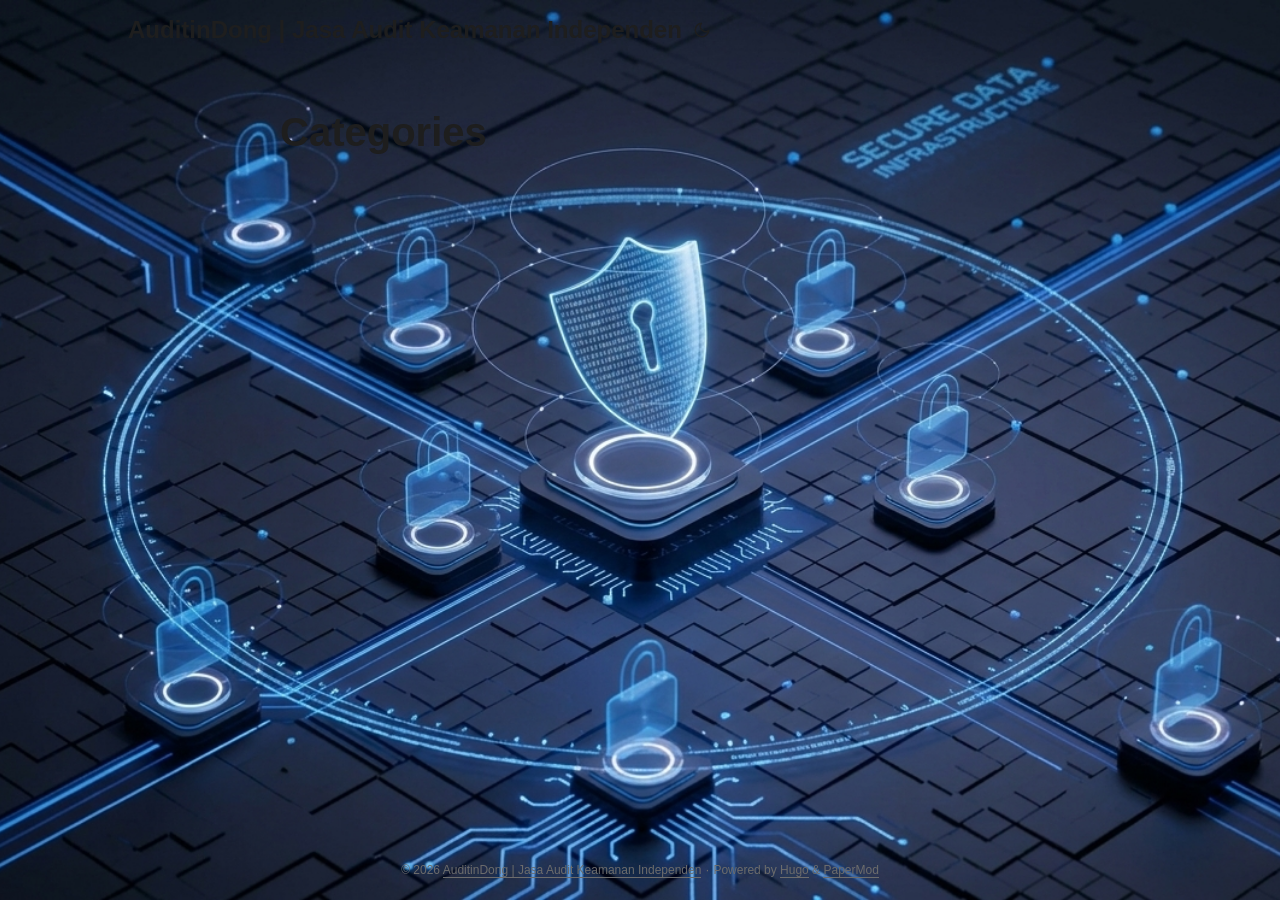
<file: categories/index.html>
<!DOCTYPE html>
<html lang="en" dir="auto" data-theme="auto">

<head><meta charset="utf-8">
<meta http-equiv="X-UA-Compatible" content="IE=edge">
<meta name="viewport" content="width=device-width, initial-scale=1, shrink-to-fit=no">
<meta name="robots" content="index, follow">
<title>Categories | AuditinDong | Jasa Audit Keamanan Independen</title>
<meta name="keywords" content="">
<meta name="description" content="Independent Security Auditor &amp; Consultant">
<meta name="author" content="">
<link rel="canonical" href="https://auditindong.github.io/categories/">
<link crossorigin="anonymous" href="/assets/css/stylesheet.112605f8d0036eb06bc6687a88176f5010d1d7851cf4d5a6a2909913f53b7ccc.css" integrity="sha256-ESYF&#43;NADbrBrxmh6iBdvUBDR14Uc9NWmopCZE/U7fMw=" rel="preload stylesheet" as="style">
<link rel="icon" href="https://auditindong.github.io/favicon.ico">
<link rel="icon" type="image/png" sizes="16x16" href="https://auditindong.github.io/favicon-16x16.png">
<link rel="icon" type="image/png" sizes="32x32" href="https://auditindong.github.io/favicon-32x32.png">
<link rel="apple-touch-icon" href="https://auditindong.github.io/apple-touch-icon.png">
<link rel="mask-icon" href="https://auditindong.github.io/safari-pinned-tab.svg">
<meta name="theme-color" content="#2e2e33">
<meta name="msapplication-TileColor" content="#2e2e33">
<link rel="alternate" type="application/rss+xml" href="https://auditindong.github.io/categories/index.xml" title="rss">
<link rel="alternate" hreflang="en" href="https://auditindong.github.io/categories/">
<noscript>
    <style>
        #theme-toggle,
        .top-link {
            display: none;
        }

    </style>
    <style>
        @media (prefers-color-scheme: dark) {
            :root {
                --theme: rgb(29, 30, 32);
                --entry: rgb(46, 46, 51);
                --primary: rgb(218, 218, 219);
                --secondary: rgb(155, 156, 157);
                --tertiary: rgb(65, 66, 68);
                --content: rgb(196, 196, 197);
                --code-block-bg: rgb(46, 46, 51);
                --code-bg: rgb(55, 56, 62);
                --border: rgb(51, 51, 51);
                color-scheme: dark;
            }

            .list {
                background: var(--theme);
            }

            .toc {
                background: var(--entry);
            }
        }

        @media (prefers-color-scheme: light) {
            .list::-webkit-scrollbar-thumb {
                border-color: var(--code-bg);
            }
        }

    </style>
</noscript>
<script>
    if (localStorage.getItem("pref-theme") === "dark") {
        document.querySelector("html").dataset.theme = 'dark';
    } else if (localStorage.getItem("pref-theme") === "light") {
       document.querySelector("html").dataset.theme = 'light';
    } else if (window.matchMedia('(prefers-color-scheme: dark)').matches) {
        document.querySelector("html").dataset.theme = 'dark';
    } else {
        document.querySelector("html").dataset.theme = 'light';
    }

</script><meta property="og:url" content="https://auditindong.github.io/categories/">
  <meta property="og:site_name" content="AuditinDong | Jasa Audit Keamanan Independen">
  <meta property="og:title" content="Categories">
  <meta property="og:description" content="Independent Security Auditor &amp; Consultant">
  <meta property="og:locale" content="id_id">
  <meta property="og:type" content="website">

  <meta name="twitter:card" content="summary">
  <meta name="twitter:title" content="Categories">
  <meta name="twitter:description" content="Independent Security Auditor &amp; Consultant">

</head>
<body class="list" id="top">
    <header class="header">
    <nav class="nav">
        <div class="logo">
            <a href="https://auditindong.github.io/" accesskey="h" title="AuditinDong | Jasa Audit Keamanan Independen (Alt + H)">AuditinDong | Jasa Audit Keamanan Independen</a>
            <div class="logo-switches">
                <button id="theme-toggle" accesskey="t" title="(Alt + T)" aria-label="Toggle theme">
                    <svg id="moon" xmlns="http://www.w3.org/2000/svg" width="24" height="18" viewBox="0 0 24 24"
                        fill="none" stroke="currentColor" stroke-width="2" stroke-linecap="round"
                        stroke-linejoin="round">
                        <path d="M21 12.79A9 9 0 1 1 11.21 3 7 7 0 0 0 21 12.79z"></path>
                    </svg>
                    <svg id="sun" xmlns="http://www.w3.org/2000/svg" width="24" height="18" viewBox="0 0 24 24"
                        fill="none" stroke="currentColor" stroke-width="2" stroke-linecap="round"
                        stroke-linejoin="round">
                        <circle cx="12" cy="12" r="5"></circle>
                        <line x1="12" y1="1" x2="12" y2="3"></line>
                        <line x1="12" y1="21" x2="12" y2="23"></line>
                        <line x1="4.22" y1="4.22" x2="5.64" y2="5.64"></line>
                        <line x1="18.36" y1="18.36" x2="19.78" y2="19.78"></line>
                        <line x1="1" y1="12" x2="3" y2="12"></line>
                        <line x1="21" y1="12" x2="23" y2="12"></line>
                        <line x1="4.22" y1="19.78" x2="5.64" y2="18.36"></line>
                        <line x1="18.36" y1="5.64" x2="19.78" y2="4.22"></line>
                    </svg>
                </button>
            </div>
        </div>
        <ul id="menu">
        </ul>
    </nav>
</header>
<main class="main">
<header class="page-header">
    <h1>Categories</h1>
</header>

<ul class="terms-tags">
</ul>
    </main>
    
<footer class="footer">
        <span>&copy; 2026 <a href="https://auditindong.github.io/">AuditinDong | Jasa Audit Keamanan Independen</a></span> · 

    <span>
        Powered by
        <a href="https://gohugo.io/" rel="noopener noreferrer" target="_blank">Hugo</a> &
        <a href="https://github.com/adityatelange/hugo-PaperMod/" rel="noopener" target="_blank">PaperMod</a>
    </span>
</footer>
<a href="#top" aria-label="go to top" title="Go to Top (Alt + G)" class="top-link" id="top-link" accesskey="g">
    <svg xmlns="http://www.w3.org/2000/svg" viewBox="0 0 12 6" fill="currentColor">
        <path d="M12 6H0l6-6z" />
    </svg>
</a>

<script>
    let menu = document.getElementById('menu');
    if (menu) {
        
        const scrollPosition = localStorage.getItem("menu-scroll-position");
        if (scrollPosition) {
            menu.scrollLeft = parseInt(scrollPosition, 10);
        }
        
        menu.onscroll = function () {
            localStorage.setItem("menu-scroll-position", menu.scrollLeft);
        }
    }

    document.querySelectorAll('a[href^="#"]').forEach(anchor => {
        anchor.addEventListener("click", function (e) {
            e.preventDefault();
            var id = this.getAttribute("href").substr(1);
            if (!window.matchMedia('(prefers-reduced-motion: reduce)').matches) {
                document.querySelector(`[id='${decodeURIComponent(id)}']`).scrollIntoView({
                    behavior: "smooth"
                });
            } else {
                document.querySelector(`[id='${decodeURIComponent(id)}']`).scrollIntoView();
            }
            if (id === "top") {
                history.replaceState(null, null, " ");
            } else {
                history.pushState(null, null, `#${id}`);
            }
        });
    });

</script>
<script>
    var mybutton = document.getElementById("top-link");
    window.onscroll = function () {
        if (document.body.scrollTop > 800 || document.documentElement.scrollTop > 800) {
            mybutton.style.visibility = "visible";
            mybutton.style.opacity = "1";
        } else {
            mybutton.style.visibility = "hidden";
            mybutton.style.opacity = "0";
        }
    };

</script>
<script>
    document.getElementById("theme-toggle").addEventListener("click", () => {
        const html = document.querySelector("html");
        if (html.dataset.theme === "dark") {
            html.dataset.theme = 'light';
            localStorage.setItem("pref-theme", 'light');
        } else {
            html.dataset.theme = 'dark';
            localStorage.setItem("pref-theme", 'dark');
        }
    })

</script>
</body>

</html>
</file>
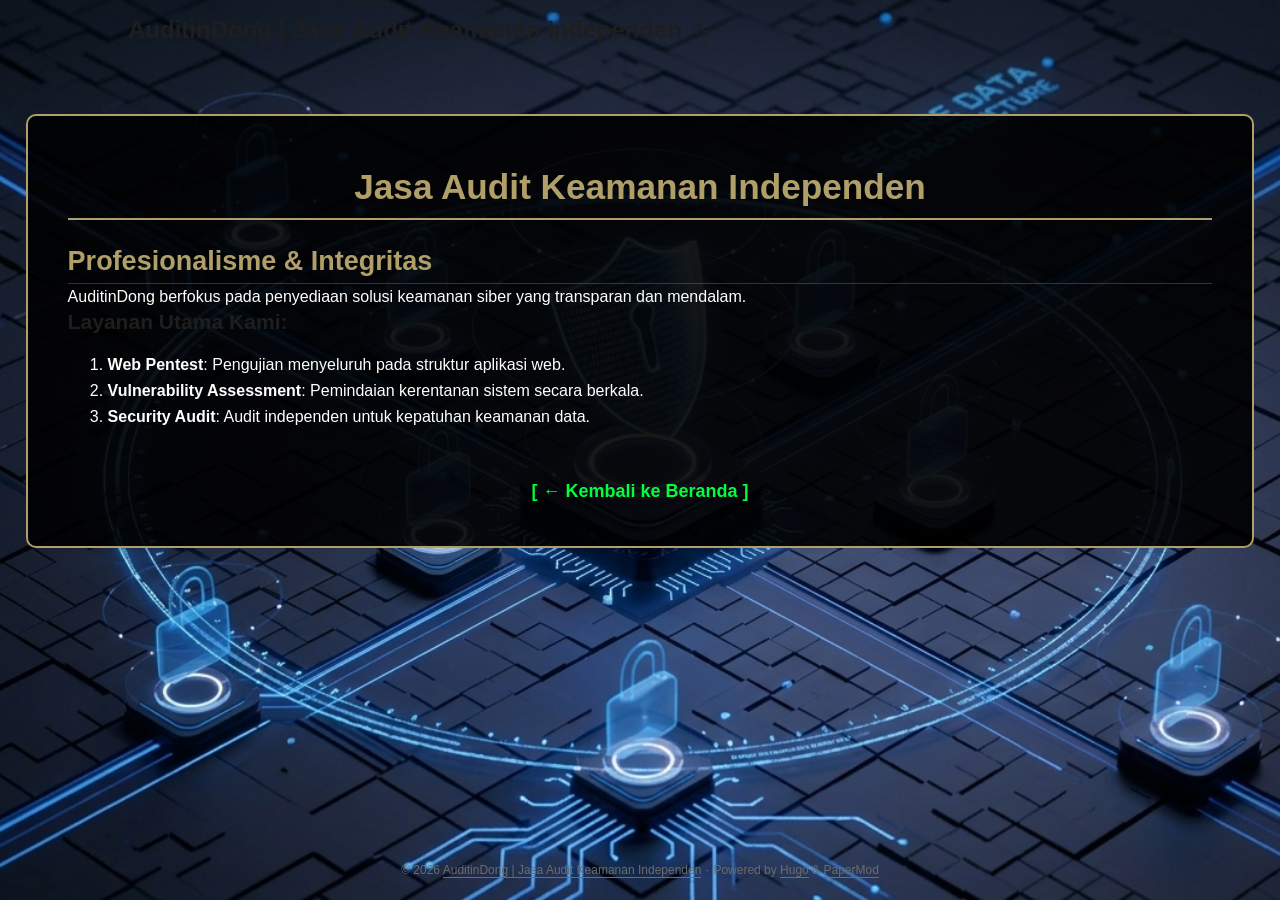
<file: jasa-audit/index.html>
<!DOCTYPE html>
<html lang="en" dir="auto" data-theme="auto">

<head><meta charset="utf-8">
<meta http-equiv="X-UA-Compatible" content="IE=edge">
<meta name="viewport" content="width=device-width, initial-scale=1, shrink-to-fit=no">
<meta name="robots" content="index, follow">
<title>Jasa Audit Keamanan Independen | AuditinDong | Jasa Audit Keamanan Independen</title>
<meta name="keywords" content="">
<meta name="description" content="Profesionalisme &amp; Integritas
AuditinDong berfokus pada penyediaan solusi keamanan siber yang transparan dan mendalam.
Layanan Utama Kami:

Web Pentest: Pengujian menyeluruh pada struktur aplikasi web.
Vulnerability Assessment: Pemindaian kerentanan sistem secara berkala.
Security Audit: Audit independen untuk kepatuhan keamanan data.
">
<meta name="author" content="">
<link rel="canonical" href="https://auditindong.github.io/jasa-audit/">
<link crossorigin="anonymous" href="/assets/css/stylesheet.112605f8d0036eb06bc6687a88176f5010d1d7851cf4d5a6a2909913f53b7ccc.css" integrity="sha256-ESYF&#43;NADbrBrxmh6iBdvUBDR14Uc9NWmopCZE/U7fMw=" rel="preload stylesheet" as="style">
<link rel="icon" href="https://auditindong.github.io/favicon.ico">
<link rel="icon" type="image/png" sizes="16x16" href="https://auditindong.github.io/favicon-16x16.png">
<link rel="icon" type="image/png" sizes="32x32" href="https://auditindong.github.io/favicon-32x32.png">
<link rel="apple-touch-icon" href="https://auditindong.github.io/apple-touch-icon.png">
<link rel="mask-icon" href="https://auditindong.github.io/safari-pinned-tab.svg">
<meta name="theme-color" content="#2e2e33">
<meta name="msapplication-TileColor" content="#2e2e33">
<link rel="alternate" hreflang="en" href="https://auditindong.github.io/jasa-audit/">
<noscript>
    <style>
        #theme-toggle,
        .top-link {
            display: none;
        }

    </style>
    <style>
        @media (prefers-color-scheme: dark) {
            :root {
                --theme: rgb(29, 30, 32);
                --entry: rgb(46, 46, 51);
                --primary: rgb(218, 218, 219);
                --secondary: rgb(155, 156, 157);
                --tertiary: rgb(65, 66, 68);
                --content: rgb(196, 196, 197);
                --code-block-bg: rgb(46, 46, 51);
                --code-bg: rgb(55, 56, 62);
                --border: rgb(51, 51, 51);
                color-scheme: dark;
            }

            .list {
                background: var(--theme);
            }

            .toc {
                background: var(--entry);
            }
        }

        @media (prefers-color-scheme: light) {
            .list::-webkit-scrollbar-thumb {
                border-color: var(--code-bg);
            }
        }

    </style>
</noscript>
<script>
    if (localStorage.getItem("pref-theme") === "dark") {
        document.querySelector("html").dataset.theme = 'dark';
    } else if (localStorage.getItem("pref-theme") === "light") {
       document.querySelector("html").dataset.theme = 'light';
    } else if (window.matchMedia('(prefers-color-scheme: dark)').matches) {
        document.querySelector("html").dataset.theme = 'dark';
    } else {
        document.querySelector("html").dataset.theme = 'light';
    }

</script><meta property="og:url" content="https://auditindong.github.io/jasa-audit/">
  <meta property="og:site_name" content="AuditinDong | Jasa Audit Keamanan Independen">
  <meta property="og:title" content="Jasa Audit Keamanan Independen">
  <meta property="og:description" content="Profesionalisme &amp; Integritas AuditinDong berfokus pada penyediaan solusi keamanan siber yang transparan dan mendalam.
Layanan Utama Kami: Web Pentest: Pengujian menyeluruh pada struktur aplikasi web. Vulnerability Assessment: Pemindaian kerentanan sistem secara berkala. Security Audit: Audit independen untuk kepatuhan keamanan data.">
  <meta property="og:locale" content="id_id">
  <meta property="og:type" content="article">
    <meta property="article:published_time" content="2026-04-17T00:00:00+00:00">
    <meta property="article:modified_time" content="2026-04-17T00:00:00+00:00">

  <meta name="twitter:card" content="summary">
  <meta name="twitter:title" content="Jasa Audit Keamanan Independen">
  <meta name="twitter:description" content="Profesionalisme &amp; Integritas AuditinDong berfokus pada penyediaan solusi keamanan siber yang transparan dan mendalam.
Layanan Utama Kami: Web Pentest: Pengujian menyeluruh pada struktur aplikasi web. Vulnerability Assessment: Pemindaian kerentanan sistem secara berkala. Security Audit: Audit independen untuk kepatuhan keamanan data.">


<script type="application/ld+json">
{
  "@context": "https://schema.org",
  "@type": "BreadcrumbList",
  "itemListElement": [
    {
      "@type": "ListItem",
      "position":  1 ,
      "name": "Jasa Audit Keamanan Independen",
      "item": "https://auditindong.github.io/jasa-audit/"
    }
  ]
}
</script>
<script type="application/ld+json">
{
  "@context": "https://schema.org",
  "@type": "BlogPosting",
  "headline": "Jasa Audit Keamanan Independen",
  "name": "Jasa Audit Keamanan Independen",
  "description": "Profesionalisme \u0026amp; Integritas AuditinDong berfokus pada penyediaan solusi keamanan siber yang transparan dan mendalam.\nLayanan Utama Kami: Web Pentest: Pengujian menyeluruh pada struktur aplikasi web. Vulnerability Assessment: Pemindaian kerentanan sistem secara berkala. Security Audit: Audit independen untuk kepatuhan keamanan data. ",
  "keywords": [
    
  ],
  "articleBody": "Profesionalisme \u0026 Integritas AuditinDong berfokus pada penyediaan solusi keamanan siber yang transparan dan mendalam.\nLayanan Utama Kami: Web Pentest: Pengujian menyeluruh pada struktur aplikasi web. Vulnerability Assessment: Pemindaian kerentanan sistem secara berkala. Security Audit: Audit independen untuk kepatuhan keamanan data. ",
  "wordCount" : "40",
  "inLanguage": "en",
  "datePublished": "2026-04-17T00:00:00Z",
  "dateModified": "2026-04-17T00:00:00Z",
  "mainEntityOfPage": {
    "@type": "WebPage",
    "@id": "https://auditindong.github.io/jasa-audit/"
  },
  "publisher": {
    "@type": "Organization",
    "name": "AuditinDong | Jasa Audit Keamanan Independen",
    "logo": {
      "@type": "ImageObject",
      "url": "https://auditindong.github.io/favicon.ico"
    }
  }
}
</script>
</head>
<body id="top">
    <header class="header">
    <nav class="nav">
        <div class="logo">
            <a href="https://auditindong.github.io/" accesskey="h" title="AuditinDong | Jasa Audit Keamanan Independen (Alt + H)">AuditinDong | Jasa Audit Keamanan Independen</a>
            <div class="logo-switches">
                <button id="theme-toggle" accesskey="t" title="(Alt + T)" aria-label="Toggle theme">
                    <svg id="moon" xmlns="http://www.w3.org/2000/svg" width="24" height="18" viewBox="0 0 24 24"
                        fill="none" stroke="currentColor" stroke-width="2" stroke-linecap="round"
                        stroke-linejoin="round">
                        <path d="M21 12.79A9 9 0 1 1 11.21 3 7 7 0 0 0 21 12.79z"></path>
                    </svg>
                    <svg id="sun" xmlns="http://www.w3.org/2000/svg" width="24" height="18" viewBox="0 0 24 24"
                        fill="none" stroke="currentColor" stroke-width="2" stroke-linecap="round"
                        stroke-linejoin="round">
                        <circle cx="12" cy="12" r="5"></circle>
                        <line x1="12" y1="1" x2="12" y2="3"></line>
                        <line x1="12" y1="21" x2="12" y2="23"></line>
                        <line x1="4.22" y1="4.22" x2="5.64" y2="5.64"></line>
                        <line x1="18.36" y1="18.36" x2="19.78" y2="19.78"></line>
                        <line x1="1" y1="12" x2="3" y2="12"></line>
                        <line x1="21" y1="12" x2="23" y2="12"></line>
                        <line x1="4.22" y1="19.78" x2="5.64" y2="18.36"></line>
                        <line x1="18.36" y1="5.64" x2="19.78" y2="4.22"></line>
                    </svg>
                </button>
            </div>
        </div>
        <ul id="menu">
        </ul>
    </nav>
</header>
<main class="main">
<style>
     
    .audit-box-lebar {
        width: 96vw; 
        position: relative;
        left: 50%;
        right: 50%;
        margin-left: -48vw;
        margin-right: -48vw;
        margin-top: 30px;
        margin-bottom: 30px;
        
        background: rgba(0, 0, 0, 0.9);
        border: 2px solid #b09f68;
        border-radius: 10px;
        padding: 40px;
        color: #fff;
        box-sizing: border-box;
    }

    .audit-header {
        text-align: center;
        border-bottom: 2px solid #b09f68;
        margin-bottom: 25px;
    }

    .audit-header h1 {
        color: #b09f68 !important;
        font-size: 2.2rem;
        margin: 10px 0;
    }

     
    .audit-content {
        display: flex;
        gap: 50px;
        justify-content: space-between;
    }

    .audit-section {
        flex: 1;
    }

    .audit-section h2 {
        color: #b09f68;
        border-bottom: 1px solid rgba(176, 159, 104, 0.3);
        padding-bottom: 5px;
    }

    .audit-section p, .audit-section li {
        font-size: 1rem;
        line-height: 1.6;
        text-align: justify;
    }

    .footer-nav {
        text-align: center;
        margin-top: 30px;
    }
</style>

<div class="audit-box-lebar">
    <div class="audit-header">
        <h1>Jasa Audit Keamanan Independen</h1>
    </div>
    
    <div class="audit-content">
        <div class="audit-section">
            <h2 id="profesionalisme--integritas">Profesionalisme &amp; Integritas</h2>
<p>AuditinDong berfokus pada penyediaan solusi keamanan siber yang transparan dan mendalam.</p>
<h3 id="layanan-utama-kami">Layanan Utama Kami:</h3>
<ol>
<li><strong>Web Pentest</strong>: Pengujian menyeluruh pada struktur aplikasi web.</li>
<li><strong>Vulnerability Assessment</strong>: Pemindaian kerentanan sistem secara berkala.</li>
<li><strong>Security Audit</strong>: Audit independen untuk kepatuhan keamanan data.</li>
</ol>

        </div>
    </div>

    <div class="footer-nav">
        <a href="/" style="color: #00ff41; text-decoration: none; font-weight: bold;">[ ← Kembali ke Beranda ]</a>
    </div>
</div>

    </main>
    
<footer class="footer">
        <span>&copy; 2026 <a href="https://auditindong.github.io/">AuditinDong | Jasa Audit Keamanan Independen</a></span> · 

    <span>
        Powered by
        <a href="https://gohugo.io/" rel="noopener noreferrer" target="_blank">Hugo</a> &
        <a href="https://github.com/adityatelange/hugo-PaperMod/" rel="noopener" target="_blank">PaperMod</a>
    </span>
</footer>
<a href="#top" aria-label="go to top" title="Go to Top (Alt + G)" class="top-link" id="top-link" accesskey="g">
    <svg xmlns="http://www.w3.org/2000/svg" viewBox="0 0 12 6" fill="currentColor">
        <path d="M12 6H0l6-6z" />
    </svg>
</a>

<script>
    let menu = document.getElementById('menu');
    if (menu) {
        
        const scrollPosition = localStorage.getItem("menu-scroll-position");
        if (scrollPosition) {
            menu.scrollLeft = parseInt(scrollPosition, 10);
        }
        
        menu.onscroll = function () {
            localStorage.setItem("menu-scroll-position", menu.scrollLeft);
        }
    }

    document.querySelectorAll('a[href^="#"]').forEach(anchor => {
        anchor.addEventListener("click", function (e) {
            e.preventDefault();
            var id = this.getAttribute("href").substr(1);
            if (!window.matchMedia('(prefers-reduced-motion: reduce)').matches) {
                document.querySelector(`[id='${decodeURIComponent(id)}']`).scrollIntoView({
                    behavior: "smooth"
                });
            } else {
                document.querySelector(`[id='${decodeURIComponent(id)}']`).scrollIntoView();
            }
            if (id === "top") {
                history.replaceState(null, null, " ");
            } else {
                history.pushState(null, null, `#${id}`);
            }
        });
    });

</script>
<script>
    var mybutton = document.getElementById("top-link");
    window.onscroll = function () {
        if (document.body.scrollTop > 800 || document.documentElement.scrollTop > 800) {
            mybutton.style.visibility = "visible";
            mybutton.style.opacity = "1";
        } else {
            mybutton.style.visibility = "hidden";
            mybutton.style.opacity = "0";
        }
    };

</script>
<script>
    document.getElementById("theme-toggle").addEventListener("click", () => {
        const html = document.querySelector("html");
        if (html.dataset.theme === "dark") {
            html.dataset.theme = 'light';
            localStorage.setItem("pref-theme", 'light');
        } else {
            html.dataset.theme = 'dark';
            localStorage.setItem("pref-theme", 'dark');
        }
    })

</script>
</body>

</html>
</file>
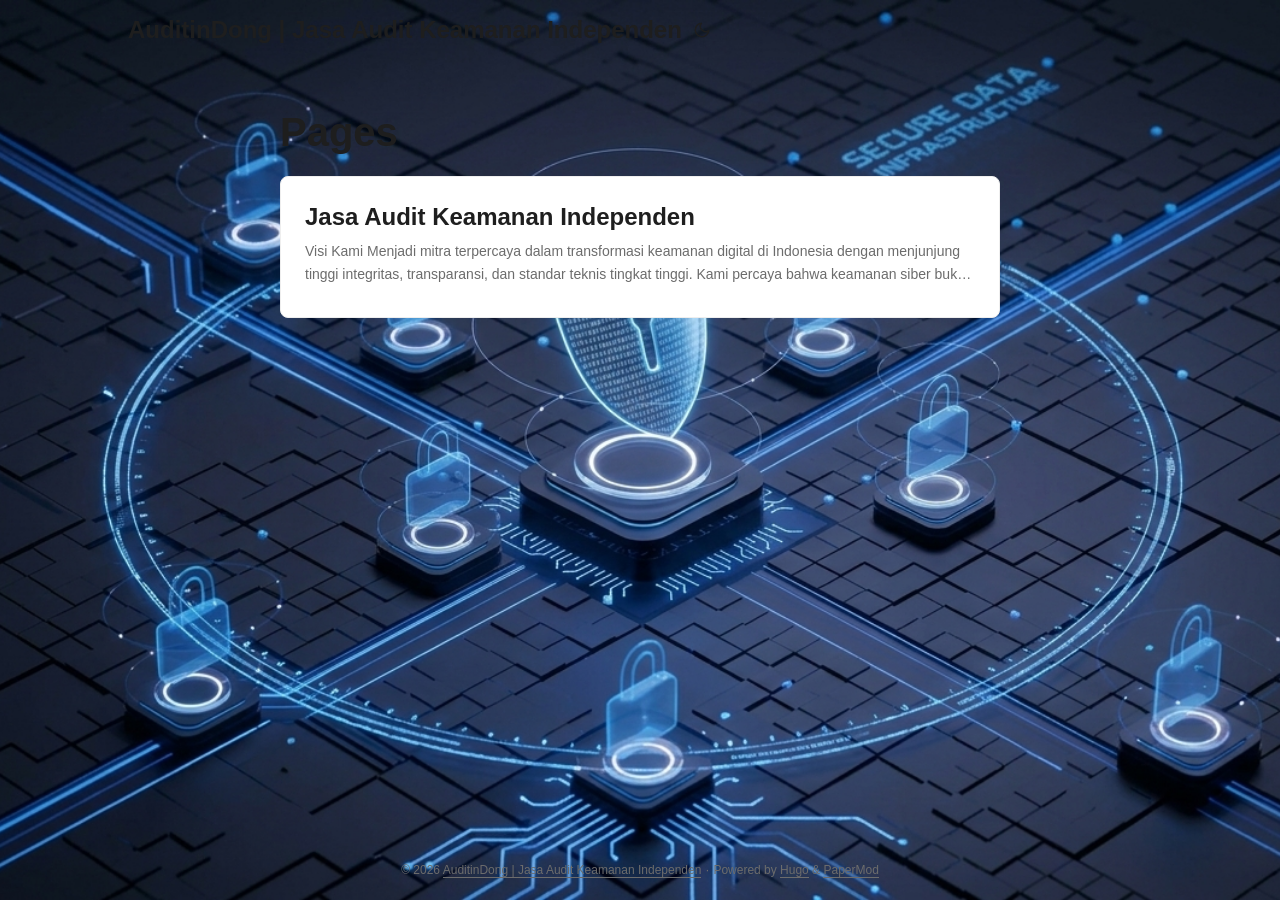
<file: page/index.html>
<!DOCTYPE html>
<html lang="en" dir="auto" data-theme="auto">

<head><meta charset="utf-8">
<meta http-equiv="X-UA-Compatible" content="IE=edge">
<meta name="viewport" content="width=device-width, initial-scale=1, shrink-to-fit=no">
<meta name="robots" content="index, follow">
<title>Pages | AuditinDong | Jasa Audit Keamanan Independen</title>
<meta name="keywords" content="">
<meta name="description" content="Pages - AuditinDong | Jasa Audit Keamanan Independen">
<meta name="author" content="">
<link rel="canonical" href="https://auditindong.github.io/page/">
<link crossorigin="anonymous" href="/assets/css/stylesheet.112605f8d0036eb06bc6687a88176f5010d1d7851cf4d5a6a2909913f53b7ccc.css" integrity="sha256-ESYF&#43;NADbrBrxmh6iBdvUBDR14Uc9NWmopCZE/U7fMw=" rel="preload stylesheet" as="style">
<link rel="icon" href="https://auditindong.github.io/favicon.ico">
<link rel="icon" type="image/png" sizes="16x16" href="https://auditindong.github.io/favicon-16x16.png">
<link rel="icon" type="image/png" sizes="32x32" href="https://auditindong.github.io/favicon-32x32.png">
<link rel="apple-touch-icon" href="https://auditindong.github.io/apple-touch-icon.png">
<link rel="mask-icon" href="https://auditindong.github.io/safari-pinned-tab.svg">
<meta name="theme-color" content="#2e2e33">
<meta name="msapplication-TileColor" content="#2e2e33">
<link rel="alternate" type="application/rss+xml" href="https://auditindong.github.io/page/index.xml" title="rss">
<link rel="alternate" hreflang="en" href="https://auditindong.github.io/page/">
<noscript>
    <style>
        #theme-toggle,
        .top-link {
            display: none;
        }

    </style>
    <style>
        @media (prefers-color-scheme: dark) {
            :root {
                --theme: rgb(29, 30, 32);
                --entry: rgb(46, 46, 51);
                --primary: rgb(218, 218, 219);
                --secondary: rgb(155, 156, 157);
                --tertiary: rgb(65, 66, 68);
                --content: rgb(196, 196, 197);
                --code-block-bg: rgb(46, 46, 51);
                --code-bg: rgb(55, 56, 62);
                --border: rgb(51, 51, 51);
                color-scheme: dark;
            }

            .list {
                background: var(--theme);
            }

            .toc {
                background: var(--entry);
            }
        }

        @media (prefers-color-scheme: light) {
            .list::-webkit-scrollbar-thumb {
                border-color: var(--code-bg);
            }
        }

    </style>
</noscript>
<script>
    if (localStorage.getItem("pref-theme") === "dark") {
        document.querySelector("html").dataset.theme = 'dark';
    } else if (localStorage.getItem("pref-theme") === "light") {
       document.querySelector("html").dataset.theme = 'light';
    } else if (window.matchMedia('(prefers-color-scheme: dark)').matches) {
        document.querySelector("html").dataset.theme = 'dark';
    } else {
        document.querySelector("html").dataset.theme = 'light';
    }

</script><meta property="og:url" content="https://auditindong.github.io/page/">
  <meta property="og:site_name" content="AuditinDong | Jasa Audit Keamanan Independen">
  <meta property="og:title" content="Pages">
  <meta property="og:description" content="Independent Security Auditor &amp; Consultant">
  <meta property="og:locale" content="id_id">
  <meta property="og:type" content="website">

  <meta name="twitter:card" content="summary">
  <meta name="twitter:title" content="Pages">
  <meta name="twitter:description" content="Independent Security Auditor &amp; Consultant">


<script type="application/ld+json">
{
  "@context": "https://schema.org",
  "@type": "BreadcrumbList",
  "itemListElement": [
    {
      "@type": "ListItem",
      "position":  1 ,
      "name": "Pages",
      "item": "https://auditindong.github.io/page/"
    }
  ]
}
</script>
</head>
<body class="list" id="top">
    <header class="header">
    <nav class="nav">
        <div class="logo">
            <a href="https://auditindong.github.io/" accesskey="h" title="AuditinDong | Jasa Audit Keamanan Independen (Alt + H)">AuditinDong | Jasa Audit Keamanan Independen</a>
            <div class="logo-switches">
                <button id="theme-toggle" accesskey="t" title="(Alt + T)" aria-label="Toggle theme">
                    <svg id="moon" xmlns="http://www.w3.org/2000/svg" width="24" height="18" viewBox="0 0 24 24"
                        fill="none" stroke="currentColor" stroke-width="2" stroke-linecap="round"
                        stroke-linejoin="round">
                        <path d="M21 12.79A9 9 0 1 1 11.21 3 7 7 0 0 0 21 12.79z"></path>
                    </svg>
                    <svg id="sun" xmlns="http://www.w3.org/2000/svg" width="24" height="18" viewBox="0 0 24 24"
                        fill="none" stroke="currentColor" stroke-width="2" stroke-linecap="round"
                        stroke-linejoin="round">
                        <circle cx="12" cy="12" r="5"></circle>
                        <line x1="12" y1="1" x2="12" y2="3"></line>
                        <line x1="12" y1="21" x2="12" y2="23"></line>
                        <line x1="4.22" y1="4.22" x2="5.64" y2="5.64"></line>
                        <line x1="18.36" y1="18.36" x2="19.78" y2="19.78"></line>
                        <line x1="1" y1="12" x2="3" y2="12"></line>
                        <line x1="21" y1="12" x2="23" y2="12"></line>
                        <line x1="4.22" y1="19.78" x2="5.64" y2="18.36"></line>
                        <line x1="18.36" y1="5.64" x2="19.78" y2="4.22"></line>
                    </svg>
                </button>
            </div>
        </div>
        <ul id="menu">
        </ul>
    </nav>
</header>
<main class="main"> 
<header class="page-header">
  <h1>
    Pages
  </h1>
</header>

<article class="post-entry"> 
  <header class="entry-header">
    <h2 class="entry-hint-parent">Jasa Audit Keamanan Independen
    </h2>
  </header>
  <div class="entry-content">
    <p>Visi Kami Menjadi mitra terpercaya dalam transformasi keamanan digital di Indonesia dengan menjunjung tinggi integritas, transparansi, dan standar teknis tingkat tinggi. Kami percaya bahwa keamanan siber bukan sekadar opsi, melainkan pondasi utama dalam membangun kepercayaan di dunia digital yang semakin kompleks.
Misi Strategis Edukrasi &amp; Proteksi: Memberikan pemahaman mendalam kepada pemilik aset digital mengenai risiko keamanan siber serta memberikan perlindungan berlapis melalui pengujian yang komprehensif. Identifikasi Celah Akurat: Menggunakan metodologi audit yang setara dengan standar global untuk menemukan kerentanan sistem sebelum pihak yang tidak bertanggung jawab mengeksploitasinya. Solusi Keamanan Adaptif: Menyediakan rekomendasi perbaikan yang praktis, efektif, dan berkelanjutan sesuai dengan kebutuhan spesifik infrastruktur teknologi klien. Independensi Mutlak: Menjamin objektivitas setiap laporan audit dengan bekerja secara independen tanpa intervensi pihak luar, guna menjaga kualitas dan akurasi data temuan. Layanan Profesional Penetration Testing (Pentest): Simulasi serangan nyata pada aplikasi web, mobile, maupun jaringan untuk mengukur sejauh mana sistem dapat bertahan. Vulnerability Assessment: Pemindaian kerentanan secara berkala untuk memastikan tidak ada celah baru yang muncul seiring pembaruan sistem. Cyber Security Consulting: Layanan konsultasi strategis untuk membangun kebijakan keamanan dan arsitektur data yang tangguh dari dasar. Keamanan Anda adalah prioritas utama kami. Mari bangun ekosistem digital yang lebih aman bersama AuditinDong.
...</p>
  </div>
  <footer class="entry-footer"></footer>
  <a class="entry-link" aria-label="post link to Jasa Audit Keamanan Independen" href="https://auditindong.github.io/page/audit/"></a>
</article>
    </main>
    
<footer class="footer">
        <span>&copy; 2026 <a href="https://auditindong.github.io/">AuditinDong | Jasa Audit Keamanan Independen</a></span> · 

    <span>
        Powered by
        <a href="https://gohugo.io/" rel="noopener noreferrer" target="_blank">Hugo</a> &
        <a href="https://github.com/adityatelange/hugo-PaperMod/" rel="noopener" target="_blank">PaperMod</a>
    </span>
</footer>
<a href="#top" aria-label="go to top" title="Go to Top (Alt + G)" class="top-link" id="top-link" accesskey="g">
    <svg xmlns="http://www.w3.org/2000/svg" viewBox="0 0 12 6" fill="currentColor">
        <path d="M12 6H0l6-6z" />
    </svg>
</a>

<script>
    let menu = document.getElementById('menu');
    if (menu) {
        
        const scrollPosition = localStorage.getItem("menu-scroll-position");
        if (scrollPosition) {
            menu.scrollLeft = parseInt(scrollPosition, 10);
        }
        
        menu.onscroll = function () {
            localStorage.setItem("menu-scroll-position", menu.scrollLeft);
        }
    }

    document.querySelectorAll('a[href^="#"]').forEach(anchor => {
        anchor.addEventListener("click", function (e) {
            e.preventDefault();
            var id = this.getAttribute("href").substr(1);
            if (!window.matchMedia('(prefers-reduced-motion: reduce)').matches) {
                document.querySelector(`[id='${decodeURIComponent(id)}']`).scrollIntoView({
                    behavior: "smooth"
                });
            } else {
                document.querySelector(`[id='${decodeURIComponent(id)}']`).scrollIntoView();
            }
            if (id === "top") {
                history.replaceState(null, null, " ");
            } else {
                history.pushState(null, null, `#${id}`);
            }
        });
    });

</script>
<script>
    var mybutton = document.getElementById("top-link");
    window.onscroll = function () {
        if (document.body.scrollTop > 800 || document.documentElement.scrollTop > 800) {
            mybutton.style.visibility = "visible";
            mybutton.style.opacity = "1";
        } else {
            mybutton.style.visibility = "hidden";
            mybutton.style.opacity = "0";
        }
    };

</script>
<script>
    document.getElementById("theme-toggle").addEventListener("click", () => {
        const html = document.querySelector("html");
        if (html.dataset.theme === "dark") {
            html.dataset.theme = 'light';
            localStorage.setItem("pref-theme", 'light');
        } else {
            html.dataset.theme = 'dark';
            localStorage.setItem("pref-theme", 'dark');
        }
    })

</script>
</body>

</html>
</file>
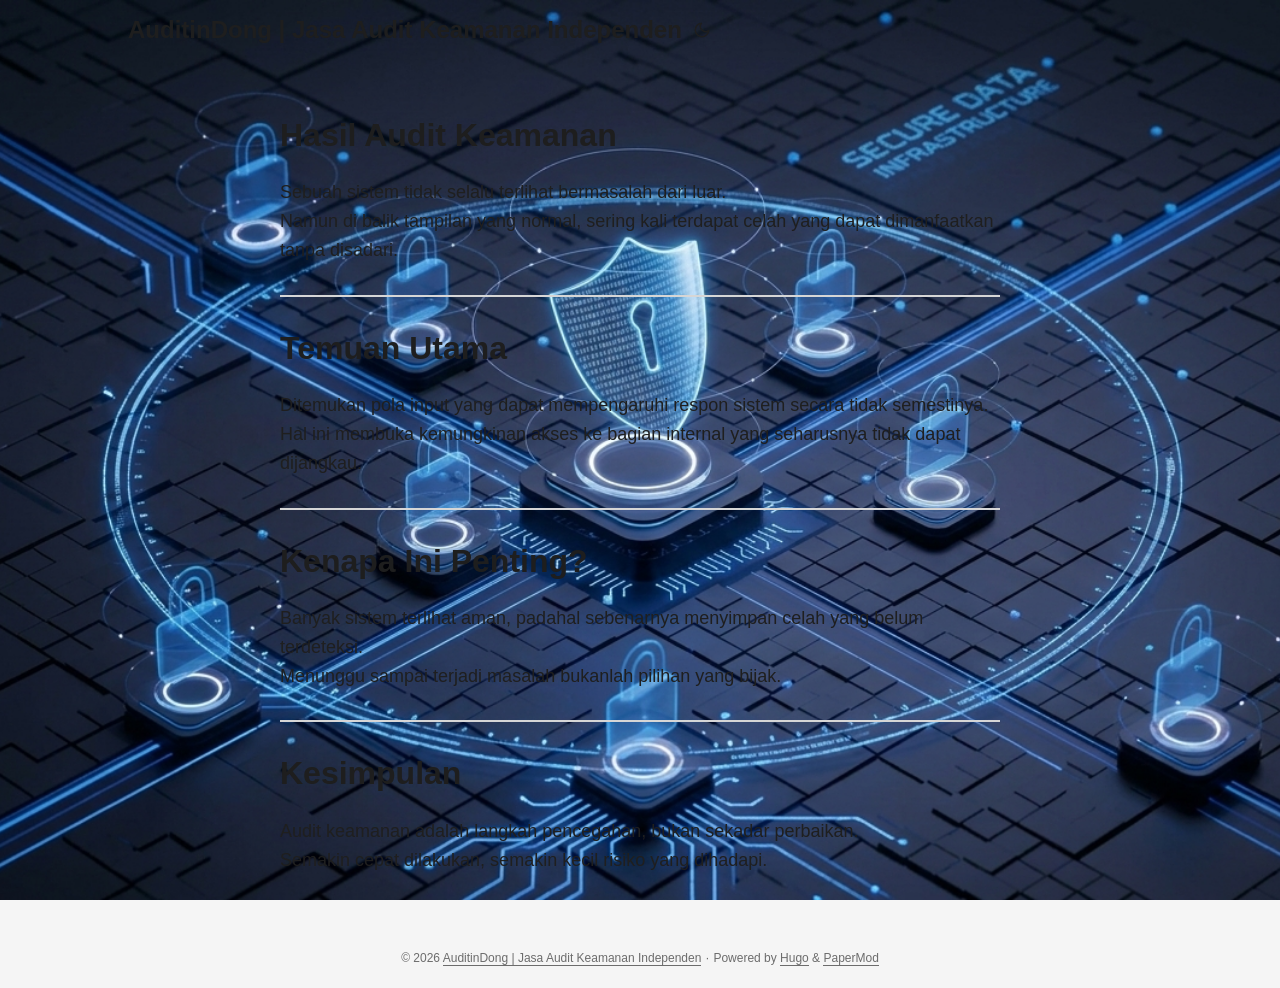
<file: portofolio/index.html>
<!DOCTYPE html>
<html lang="en" dir="auto" data-theme="auto">

<head><meta charset="utf-8">
<meta http-equiv="X-UA-Compatible" content="IE=edge">
<meta name="viewport" content="width=device-width, initial-scale=1, shrink-to-fit=no">
<meta name="robots" content="index, follow">
<title>AuditinDong | Jasa Audit Keamanan Independen</title>
<meta name="keywords" content="">
<meta name="description" content="Hasil Audit Keamanan
Sebuah sistem tidak selalu terlihat bermasalah dari luar.
Namun di balik tampilan yang normal, sering kali terdapat celah yang dapat dimanfaatkan tanpa disadari.

Temuan Utama
Ditemukan pola input yang dapat mempengaruhi respon sistem secara tidak semestinya.
Hal ini membuka kemungkinan akses ke bagian internal yang seharusnya tidak dapat dijangkau.

Kenapa Ini Penting?
Banyak sistem terlihat aman, padahal sebenarnya menyimpan celah yang belum terdeteksi.
Menunggu sampai terjadi masalah bukanlah pilihan yang bijak.">
<meta name="author" content="">
<link rel="canonical" href="https://auditindong.github.io/portofolio/">
<link crossorigin="anonymous" href="/assets/css/stylesheet.112605f8d0036eb06bc6687a88176f5010d1d7851cf4d5a6a2909913f53b7ccc.css" integrity="sha256-ESYF&#43;NADbrBrxmh6iBdvUBDR14Uc9NWmopCZE/U7fMw=" rel="preload stylesheet" as="style">
<link rel="icon" href="https://auditindong.github.io/favicon.ico">
<link rel="icon" type="image/png" sizes="16x16" href="https://auditindong.github.io/favicon-16x16.png">
<link rel="icon" type="image/png" sizes="32x32" href="https://auditindong.github.io/favicon-32x32.png">
<link rel="apple-touch-icon" href="https://auditindong.github.io/apple-touch-icon.png">
<link rel="mask-icon" href="https://auditindong.github.io/safari-pinned-tab.svg">
<meta name="theme-color" content="#2e2e33">
<meta name="msapplication-TileColor" content="#2e2e33">
<link rel="alternate" type="application/rss+xml" href="https://auditindong.github.io/portofolio/index.xml" title="rss">
<link rel="alternate" hreflang="en" href="https://auditindong.github.io/portofolio/">
<noscript>
    <style>
        #theme-toggle,
        .top-link {
            display: none;
        }

    </style>
    <style>
        @media (prefers-color-scheme: dark) {
            :root {
                --theme: rgb(29, 30, 32);
                --entry: rgb(46, 46, 51);
                --primary: rgb(218, 218, 219);
                --secondary: rgb(155, 156, 157);
                --tertiary: rgb(65, 66, 68);
                --content: rgb(196, 196, 197);
                --code-block-bg: rgb(46, 46, 51);
                --code-bg: rgb(55, 56, 62);
                --border: rgb(51, 51, 51);
                color-scheme: dark;
            }

            .list {
                background: var(--theme);
            }

            .toc {
                background: var(--entry);
            }
        }

        @media (prefers-color-scheme: light) {
            .list::-webkit-scrollbar-thumb {
                border-color: var(--code-bg);
            }
        }

    </style>
</noscript>
<script>
    if (localStorage.getItem("pref-theme") === "dark") {
        document.querySelector("html").dataset.theme = 'dark';
    } else if (localStorage.getItem("pref-theme") === "light") {
       document.querySelector("html").dataset.theme = 'light';
    } else if (window.matchMedia('(prefers-color-scheme: dark)').matches) {
        document.querySelector("html").dataset.theme = 'dark';
    } else {
        document.querySelector("html").dataset.theme = 'light';
    }

</script><meta property="og:url" content="https://auditindong.github.io/portofolio/">
  <meta property="og:site_name" content="AuditinDong | Jasa Audit Keamanan Independen">
  <meta property="og:title" content="AuditinDong | Jasa Audit Keamanan Independen">
  <meta property="og:description" content="Hasil Audit Keamanan Sebuah sistem tidak selalu terlihat bermasalah dari luar.
Namun di balik tampilan yang normal, sering kali terdapat celah yang dapat dimanfaatkan tanpa disadari.
Temuan Utama Ditemukan pola input yang dapat mempengaruhi respon sistem secara tidak semestinya.
Hal ini membuka kemungkinan akses ke bagian internal yang seharusnya tidak dapat dijangkau.
Kenapa Ini Penting? Banyak sistem terlihat aman, padahal sebenarnya menyimpan celah yang belum terdeteksi.
Menunggu sampai terjadi masalah bukanlah pilihan yang bijak.">
  <meta property="og:locale" content="id_id">
  <meta property="og:type" content="website">

  <meta name="twitter:card" content="summary">
  <meta name="twitter:title" content="AuditinDong | Jasa Audit Keamanan Independen">
  <meta name="twitter:description" content="Hasil Audit Keamanan Sebuah sistem tidak selalu terlihat bermasalah dari luar.
Namun di balik tampilan yang normal, sering kali terdapat celah yang dapat dimanfaatkan tanpa disadari.
Temuan Utama Ditemukan pola input yang dapat mempengaruhi respon sistem secara tidak semestinya.
Hal ini membuka kemungkinan akses ke bagian internal yang seharusnya tidak dapat dijangkau.
Kenapa Ini Penting? Banyak sistem terlihat aman, padahal sebenarnya menyimpan celah yang belum terdeteksi.
Menunggu sampai terjadi masalah bukanlah pilihan yang bijak.">


<script type="application/ld+json">
{
  "@context": "https://schema.org",
  "@type": "BreadcrumbList",
  "itemListElement": [
    {
      "@type": "ListItem",
      "position":  1 ,
      "name": "",
      "item": "https://auditindong.github.io/portofolio/"
    }
  ]
}
</script>
</head>
<body class="list" id="top">
    <header class="header">
    <nav class="nav">
        <div class="logo">
            <a href="https://auditindong.github.io/" accesskey="h" title="AuditinDong | Jasa Audit Keamanan Independen (Alt + H)">AuditinDong | Jasa Audit Keamanan Independen</a>
            <div class="logo-switches">
                <button id="theme-toggle" accesskey="t" title="(Alt + T)" aria-label="Toggle theme">
                    <svg id="moon" xmlns="http://www.w3.org/2000/svg" width="24" height="18" viewBox="0 0 24 24"
                        fill="none" stroke="currentColor" stroke-width="2" stroke-linecap="round"
                        stroke-linejoin="round">
                        <path d="M21 12.79A9 9 0 1 1 11.21 3 7 7 0 0 0 21 12.79z"></path>
                    </svg>
                    <svg id="sun" xmlns="http://www.w3.org/2000/svg" width="24" height="18" viewBox="0 0 24 24"
                        fill="none" stroke="currentColor" stroke-width="2" stroke-linecap="round"
                        stroke-linejoin="round">
                        <circle cx="12" cy="12" r="5"></circle>
                        <line x1="12" y1="1" x2="12" y2="3"></line>
                        <line x1="12" y1="21" x2="12" y2="23"></line>
                        <line x1="4.22" y1="4.22" x2="5.64" y2="5.64"></line>
                        <line x1="18.36" y1="18.36" x2="19.78" y2="19.78"></line>
                        <line x1="1" y1="12" x2="3" y2="12"></line>
                        <line x1="21" y1="12" x2="23" y2="12"></line>
                        <line x1="4.22" y1="19.78" x2="5.64" y2="18.36"></line>
                        <line x1="18.36" y1="5.64" x2="19.78" y2="4.22"></line>
                    </svg>
                </button>
            </div>
        </div>
        <ul id="menu">
        </ul>
    </nav>
</header>
<main class="main"> 
<div class="post-content"><h2 id="hasil-audit-keamanan">Hasil Audit Keamanan<a hidden class="anchor" aria-hidden="true" href="#hasil-audit-keamanan">#</a></h2>
<p>Sebuah sistem tidak selalu terlihat bermasalah dari luar.<br>
Namun di balik tampilan yang normal, sering kali terdapat celah yang dapat dimanfaatkan tanpa disadari.</p>
<hr>
<h2 id="temuan-utama">Temuan Utama<a hidden class="anchor" aria-hidden="true" href="#temuan-utama">#</a></h2>
<p>Ditemukan pola input yang dapat mempengaruhi respon sistem secara tidak semestinya.<br>
Hal ini membuka kemungkinan akses ke bagian internal yang seharusnya tidak dapat dijangkau.</p>
<hr>
<h2 id="kenapa-ini-penting">Kenapa Ini Penting?<a hidden class="anchor" aria-hidden="true" href="#kenapa-ini-penting">#</a></h2>
<p>Banyak sistem terlihat aman, padahal sebenarnya menyimpan celah yang belum terdeteksi.<br>
Menunggu sampai terjadi masalah bukanlah pilihan yang bijak.</p>
<hr>
<h2 id="kesimpulan">Kesimpulan<a hidden class="anchor" aria-hidden="true" href="#kesimpulan">#</a></h2>
<p>Audit keamanan adalah langkah pencegahan, bukan sekadar perbaikan.<br>
Semakin cepat dilakukan, semakin kecil risiko yang dihadapi.</p>


</div>
    </main>
    
<footer class="footer">
        <span>&copy; 2026 <a href="https://auditindong.github.io/">AuditinDong | Jasa Audit Keamanan Independen</a></span> · 

    <span>
        Powered by
        <a href="https://gohugo.io/" rel="noopener noreferrer" target="_blank">Hugo</a> &
        <a href="https://github.com/adityatelange/hugo-PaperMod/" rel="noopener" target="_blank">PaperMod</a>
    </span>
</footer>
<a href="#top" aria-label="go to top" title="Go to Top (Alt + G)" class="top-link" id="top-link" accesskey="g">
    <svg xmlns="http://www.w3.org/2000/svg" viewBox="0 0 12 6" fill="currentColor">
        <path d="M12 6H0l6-6z" />
    </svg>
</a>

<script>
    let menu = document.getElementById('menu');
    if (menu) {
        
        const scrollPosition = localStorage.getItem("menu-scroll-position");
        if (scrollPosition) {
            menu.scrollLeft = parseInt(scrollPosition, 10);
        }
        
        menu.onscroll = function () {
            localStorage.setItem("menu-scroll-position", menu.scrollLeft);
        }
    }

    document.querySelectorAll('a[href^="#"]').forEach(anchor => {
        anchor.addEventListener("click", function (e) {
            e.preventDefault();
            var id = this.getAttribute("href").substr(1);
            if (!window.matchMedia('(prefers-reduced-motion: reduce)').matches) {
                document.querySelector(`[id='${decodeURIComponent(id)}']`).scrollIntoView({
                    behavior: "smooth"
                });
            } else {
                document.querySelector(`[id='${decodeURIComponent(id)}']`).scrollIntoView();
            }
            if (id === "top") {
                history.replaceState(null, null, " ");
            } else {
                history.pushState(null, null, `#${id}`);
            }
        });
    });

</script>
<script>
    var mybutton = document.getElementById("top-link");
    window.onscroll = function () {
        if (document.body.scrollTop > 800 || document.documentElement.scrollTop > 800) {
            mybutton.style.visibility = "visible";
            mybutton.style.opacity = "1";
        } else {
            mybutton.style.visibility = "hidden";
            mybutton.style.opacity = "0";
        }
    };

</script>
<script>
    document.getElementById("theme-toggle").addEventListener("click", () => {
        const html = document.querySelector("html");
        if (html.dataset.theme === "dark") {
            html.dataset.theme = 'light';
            localStorage.setItem("pref-theme", 'light');
        } else {
            html.dataset.theme = 'dark';
            localStorage.setItem("pref-theme", 'dark');
        }
    })

</script>
</body>

</html>
</file>
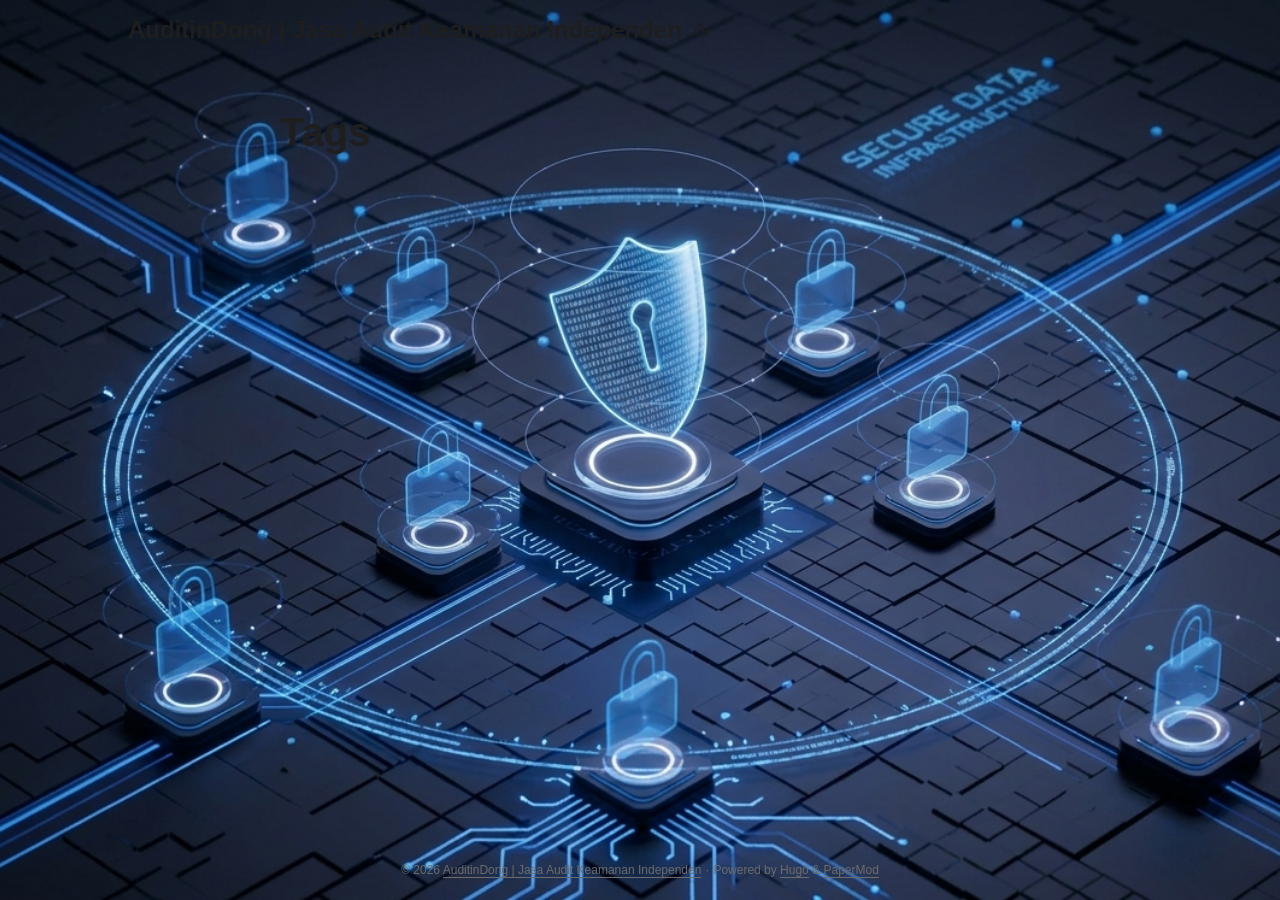
<file: tags/index.html>
<!DOCTYPE html>
<html lang="en" dir="auto" data-theme="auto">

<head><meta charset="utf-8">
<meta http-equiv="X-UA-Compatible" content="IE=edge">
<meta name="viewport" content="width=device-width, initial-scale=1, shrink-to-fit=no">
<meta name="robots" content="index, follow">
<title>Tags | AuditinDong | Jasa Audit Keamanan Independen</title>
<meta name="keywords" content="">
<meta name="description" content="Independent Security Auditor &amp; Consultant">
<meta name="author" content="">
<link rel="canonical" href="https://auditindong.github.io/tags/">
<link crossorigin="anonymous" href="/assets/css/stylesheet.112605f8d0036eb06bc6687a88176f5010d1d7851cf4d5a6a2909913f53b7ccc.css" integrity="sha256-ESYF&#43;NADbrBrxmh6iBdvUBDR14Uc9NWmopCZE/U7fMw=" rel="preload stylesheet" as="style">
<link rel="icon" href="https://auditindong.github.io/favicon.ico">
<link rel="icon" type="image/png" sizes="16x16" href="https://auditindong.github.io/favicon-16x16.png">
<link rel="icon" type="image/png" sizes="32x32" href="https://auditindong.github.io/favicon-32x32.png">
<link rel="apple-touch-icon" href="https://auditindong.github.io/apple-touch-icon.png">
<link rel="mask-icon" href="https://auditindong.github.io/safari-pinned-tab.svg">
<meta name="theme-color" content="#2e2e33">
<meta name="msapplication-TileColor" content="#2e2e33">
<link rel="alternate" type="application/rss+xml" href="https://auditindong.github.io/tags/index.xml" title="rss">
<link rel="alternate" hreflang="en" href="https://auditindong.github.io/tags/">
<noscript>
    <style>
        #theme-toggle,
        .top-link {
            display: none;
        }

    </style>
    <style>
        @media (prefers-color-scheme: dark) {
            :root {
                --theme: rgb(29, 30, 32);
                --entry: rgb(46, 46, 51);
                --primary: rgb(218, 218, 219);
                --secondary: rgb(155, 156, 157);
                --tertiary: rgb(65, 66, 68);
                --content: rgb(196, 196, 197);
                --code-block-bg: rgb(46, 46, 51);
                --code-bg: rgb(55, 56, 62);
                --border: rgb(51, 51, 51);
                color-scheme: dark;
            }

            .list {
                background: var(--theme);
            }

            .toc {
                background: var(--entry);
            }
        }

        @media (prefers-color-scheme: light) {
            .list::-webkit-scrollbar-thumb {
                border-color: var(--code-bg);
            }
        }

    </style>
</noscript>
<script>
    if (localStorage.getItem("pref-theme") === "dark") {
        document.querySelector("html").dataset.theme = 'dark';
    } else if (localStorage.getItem("pref-theme") === "light") {
       document.querySelector("html").dataset.theme = 'light';
    } else if (window.matchMedia('(prefers-color-scheme: dark)').matches) {
        document.querySelector("html").dataset.theme = 'dark';
    } else {
        document.querySelector("html").dataset.theme = 'light';
    }

</script><meta property="og:url" content="https://auditindong.github.io/tags/">
  <meta property="og:site_name" content="AuditinDong | Jasa Audit Keamanan Independen">
  <meta property="og:title" content="Tags">
  <meta property="og:description" content="Independent Security Auditor &amp; Consultant">
  <meta property="og:locale" content="id_id">
  <meta property="og:type" content="website">

  <meta name="twitter:card" content="summary">
  <meta name="twitter:title" content="Tags">
  <meta name="twitter:description" content="Independent Security Auditor &amp; Consultant">

</head>
<body class="list" id="top">
    <header class="header">
    <nav class="nav">
        <div class="logo">
            <a href="https://auditindong.github.io/" accesskey="h" title="AuditinDong | Jasa Audit Keamanan Independen (Alt + H)">AuditinDong | Jasa Audit Keamanan Independen</a>
            <div class="logo-switches">
                <button id="theme-toggle" accesskey="t" title="(Alt + T)" aria-label="Toggle theme">
                    <svg id="moon" xmlns="http://www.w3.org/2000/svg" width="24" height="18" viewBox="0 0 24 24"
                        fill="none" stroke="currentColor" stroke-width="2" stroke-linecap="round"
                        stroke-linejoin="round">
                        <path d="M21 12.79A9 9 0 1 1 11.21 3 7 7 0 0 0 21 12.79z"></path>
                    </svg>
                    <svg id="sun" xmlns="http://www.w3.org/2000/svg" width="24" height="18" viewBox="0 0 24 24"
                        fill="none" stroke="currentColor" stroke-width="2" stroke-linecap="round"
                        stroke-linejoin="round">
                        <circle cx="12" cy="12" r="5"></circle>
                        <line x1="12" y1="1" x2="12" y2="3"></line>
                        <line x1="12" y1="21" x2="12" y2="23"></line>
                        <line x1="4.22" y1="4.22" x2="5.64" y2="5.64"></line>
                        <line x1="18.36" y1="18.36" x2="19.78" y2="19.78"></line>
                        <line x1="1" y1="12" x2="3" y2="12"></line>
                        <line x1="21" y1="12" x2="23" y2="12"></line>
                        <line x1="4.22" y1="19.78" x2="5.64" y2="18.36"></line>
                        <line x1="18.36" y1="5.64" x2="19.78" y2="4.22"></line>
                    </svg>
                </button>
            </div>
        </div>
        <ul id="menu">
        </ul>
    </nav>
</header>
<main class="main">
<header class="page-header">
    <h1>Tags</h1>
</header>

<ul class="terms-tags">
</ul>
    </main>
    
<footer class="footer">
        <span>&copy; 2026 <a href="https://auditindong.github.io/">AuditinDong | Jasa Audit Keamanan Independen</a></span> · 

    <span>
        Powered by
        <a href="https://gohugo.io/" rel="noopener noreferrer" target="_blank">Hugo</a> &
        <a href="https://github.com/adityatelange/hugo-PaperMod/" rel="noopener" target="_blank">PaperMod</a>
    </span>
</footer>
<a href="#top" aria-label="go to top" title="Go to Top (Alt + G)" class="top-link" id="top-link" accesskey="g">
    <svg xmlns="http://www.w3.org/2000/svg" viewBox="0 0 12 6" fill="currentColor">
        <path d="M12 6H0l6-6z" />
    </svg>
</a>

<script>
    let menu = document.getElementById('menu');
    if (menu) {
        
        const scrollPosition = localStorage.getItem("menu-scroll-position");
        if (scrollPosition) {
            menu.scrollLeft = parseInt(scrollPosition, 10);
        }
        
        menu.onscroll = function () {
            localStorage.setItem("menu-scroll-position", menu.scrollLeft);
        }
    }

    document.querySelectorAll('a[href^="#"]').forEach(anchor => {
        anchor.addEventListener("click", function (e) {
            e.preventDefault();
            var id = this.getAttribute("href").substr(1);
            if (!window.matchMedia('(prefers-reduced-motion: reduce)').matches) {
                document.querySelector(`[id='${decodeURIComponent(id)}']`).scrollIntoView({
                    behavior: "smooth"
                });
            } else {
                document.querySelector(`[id='${decodeURIComponent(id)}']`).scrollIntoView();
            }
            if (id === "top") {
                history.replaceState(null, null, " ");
            } else {
                history.pushState(null, null, `#${id}`);
            }
        });
    });

</script>
<script>
    var mybutton = document.getElementById("top-link");
    window.onscroll = function () {
        if (document.body.scrollTop > 800 || document.documentElement.scrollTop > 800) {
            mybutton.style.visibility = "visible";
            mybutton.style.opacity = "1";
        } else {
            mybutton.style.visibility = "hidden";
            mybutton.style.opacity = "0";
        }
    };

</script>
<script>
    document.getElementById("theme-toggle").addEventListener("click", () => {
        const html = document.querySelector("html");
        if (html.dataset.theme === "dark") {
            html.dataset.theme = 'light';
            localStorage.setItem("pref-theme", 'light');
        } else {
            html.dataset.theme = 'dark';
            localStorage.setItem("pref-theme", 'dark');
        }
    })

</script>
</body>

</html>
</file>
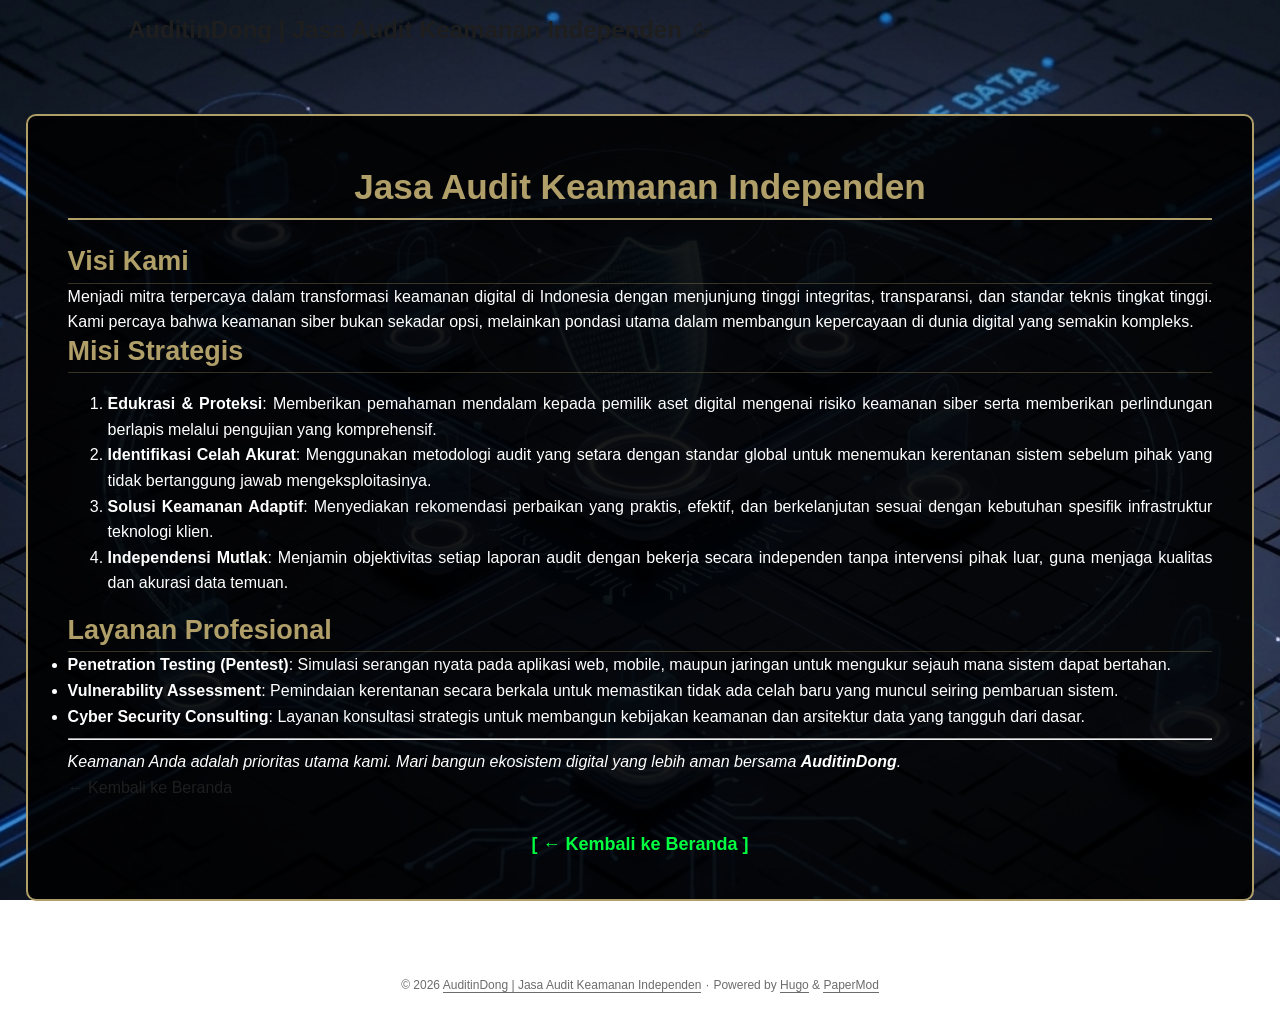
<file: page/audit/index.html>
<!DOCTYPE html>
<html lang="en" dir="auto" data-theme="auto">

<head><meta charset="utf-8">
<meta http-equiv="X-UA-Compatible" content="IE=edge">
<meta name="viewport" content="width=device-width, initial-scale=1, shrink-to-fit=no">
<meta name="robots" content="index, follow">
<title>Jasa Audit Keamanan Independen | AuditinDong | Jasa Audit Keamanan Independen</title>
<meta name="keywords" content="">
<meta name="description" content="Visi Kami
Menjadi mitra terpercaya dalam transformasi keamanan digital di Indonesia dengan menjunjung tinggi integritas, transparansi, dan standar teknis tingkat tinggi. Kami percaya bahwa keamanan siber bukan sekadar opsi, melainkan pondasi utama dalam membangun kepercayaan di dunia digital yang semakin kompleks.
Misi Strategis

Edukrasi &amp; Proteksi: Memberikan pemahaman mendalam kepada pemilik aset digital mengenai risiko keamanan siber serta memberikan perlindungan berlapis melalui pengujian yang komprehensif.
Identifikasi Celah Akurat: Menggunakan metodologi audit yang setara dengan standar global untuk menemukan kerentanan sistem sebelum pihak yang tidak bertanggung jawab mengeksploitasinya.
Solusi Keamanan Adaptif: Menyediakan rekomendasi perbaikan yang praktis, efektif, dan berkelanjutan sesuai dengan kebutuhan spesifik infrastruktur teknologi klien.
Independensi Mutlak: Menjamin objektivitas setiap laporan audit dengan bekerja secara independen tanpa intervensi pihak luar, guna menjaga kualitas dan akurasi data temuan.

Layanan Profesional

Penetration Testing (Pentest): Simulasi serangan nyata pada aplikasi web, mobile, maupun jaringan untuk mengukur sejauh mana sistem dapat bertahan.
Vulnerability Assessment: Pemindaian kerentanan secara berkala untuk memastikan tidak ada celah baru yang muncul seiring pembaruan sistem.
Cyber Security Consulting: Layanan konsultasi strategis untuk membangun kebijakan keamanan dan arsitektur data yang tangguh dari dasar.


Keamanan Anda adalah prioritas utama kami. Mari bangun ekosistem digital yang lebih aman bersama AuditinDong.">
<meta name="author" content="">
<link rel="canonical" href="https://auditindong.github.io/page/audit/">
<link crossorigin="anonymous" href="/assets/css/stylesheet.112605f8d0036eb06bc6687a88176f5010d1d7851cf4d5a6a2909913f53b7ccc.css" integrity="sha256-ESYF&#43;NADbrBrxmh6iBdvUBDR14Uc9NWmopCZE/U7fMw=" rel="preload stylesheet" as="style">
<link rel="icon" href="https://auditindong.github.io/favicon.ico">
<link rel="icon" type="image/png" sizes="16x16" href="https://auditindong.github.io/favicon-16x16.png">
<link rel="icon" type="image/png" sizes="32x32" href="https://auditindong.github.io/favicon-32x32.png">
<link rel="apple-touch-icon" href="https://auditindong.github.io/apple-touch-icon.png">
<link rel="mask-icon" href="https://auditindong.github.io/safari-pinned-tab.svg">
<meta name="theme-color" content="#2e2e33">
<meta name="msapplication-TileColor" content="#2e2e33">
<link rel="alternate" hreflang="en" href="https://auditindong.github.io/page/audit/">
<noscript>
    <style>
        #theme-toggle,
        .top-link {
            display: none;
        }

    </style>
    <style>
        @media (prefers-color-scheme: dark) {
            :root {
                --theme: rgb(29, 30, 32);
                --entry: rgb(46, 46, 51);
                --primary: rgb(218, 218, 219);
                --secondary: rgb(155, 156, 157);
                --tertiary: rgb(65, 66, 68);
                --content: rgb(196, 196, 197);
                --code-block-bg: rgb(46, 46, 51);
                --code-bg: rgb(55, 56, 62);
                --border: rgb(51, 51, 51);
                color-scheme: dark;
            }

            .list {
                background: var(--theme);
            }

            .toc {
                background: var(--entry);
            }
        }

        @media (prefers-color-scheme: light) {
            .list::-webkit-scrollbar-thumb {
                border-color: var(--code-bg);
            }
        }

    </style>
</noscript>
<script>
    if (localStorage.getItem("pref-theme") === "dark") {
        document.querySelector("html").dataset.theme = 'dark';
    } else if (localStorage.getItem("pref-theme") === "light") {
       document.querySelector("html").dataset.theme = 'light';
    } else if (window.matchMedia('(prefers-color-scheme: dark)').matches) {
        document.querySelector("html").dataset.theme = 'dark';
    } else {
        document.querySelector("html").dataset.theme = 'light';
    }

</script><meta property="og:url" content="https://auditindong.github.io/page/audit/">
  <meta property="og:site_name" content="AuditinDong | Jasa Audit Keamanan Independen">
  <meta property="og:title" content="Jasa Audit Keamanan Independen">
  <meta property="og:description" content="Visi Kami Menjadi mitra terpercaya dalam transformasi keamanan digital di Indonesia dengan menjunjung tinggi integritas, transparansi, dan standar teknis tingkat tinggi. Kami percaya bahwa keamanan siber bukan sekadar opsi, melainkan pondasi utama dalam membangun kepercayaan di dunia digital yang semakin kompleks.
Misi Strategis Edukrasi &amp; Proteksi: Memberikan pemahaman mendalam kepada pemilik aset digital mengenai risiko keamanan siber serta memberikan perlindungan berlapis melalui pengujian yang komprehensif. Identifikasi Celah Akurat: Menggunakan metodologi audit yang setara dengan standar global untuk menemukan kerentanan sistem sebelum pihak yang tidak bertanggung jawab mengeksploitasinya. Solusi Keamanan Adaptif: Menyediakan rekomendasi perbaikan yang praktis, efektif, dan berkelanjutan sesuai dengan kebutuhan spesifik infrastruktur teknologi klien. Independensi Mutlak: Menjamin objektivitas setiap laporan audit dengan bekerja secara independen tanpa intervensi pihak luar, guna menjaga kualitas dan akurasi data temuan. Layanan Profesional Penetration Testing (Pentest): Simulasi serangan nyata pada aplikasi web, mobile, maupun jaringan untuk mengukur sejauh mana sistem dapat bertahan. Vulnerability Assessment: Pemindaian kerentanan secara berkala untuk memastikan tidak ada celah baru yang muncul seiring pembaruan sistem. Cyber Security Consulting: Layanan konsultasi strategis untuk membangun kebijakan keamanan dan arsitektur data yang tangguh dari dasar. Keamanan Anda adalah prioritas utama kami. Mari bangun ekosistem digital yang lebih aman bersama AuditinDong.">
  <meta property="og:locale" content="id_id">
  <meta property="og:type" content="article">
    <meta property="article:section" content="page">

  <meta name="twitter:card" content="summary">
  <meta name="twitter:title" content="Jasa Audit Keamanan Independen">
  <meta name="twitter:description" content="Visi Kami Menjadi mitra terpercaya dalam transformasi keamanan digital di Indonesia dengan menjunjung tinggi integritas, transparansi, dan standar teknis tingkat tinggi. Kami percaya bahwa keamanan siber bukan sekadar opsi, melainkan pondasi utama dalam membangun kepercayaan di dunia digital yang semakin kompleks.
Misi Strategis Edukrasi &amp; Proteksi: Memberikan pemahaman mendalam kepada pemilik aset digital mengenai risiko keamanan siber serta memberikan perlindungan berlapis melalui pengujian yang komprehensif. Identifikasi Celah Akurat: Menggunakan metodologi audit yang setara dengan standar global untuk menemukan kerentanan sistem sebelum pihak yang tidak bertanggung jawab mengeksploitasinya. Solusi Keamanan Adaptif: Menyediakan rekomendasi perbaikan yang praktis, efektif, dan berkelanjutan sesuai dengan kebutuhan spesifik infrastruktur teknologi klien. Independensi Mutlak: Menjamin objektivitas setiap laporan audit dengan bekerja secara independen tanpa intervensi pihak luar, guna menjaga kualitas dan akurasi data temuan. Layanan Profesional Penetration Testing (Pentest): Simulasi serangan nyata pada aplikasi web, mobile, maupun jaringan untuk mengukur sejauh mana sistem dapat bertahan. Vulnerability Assessment: Pemindaian kerentanan secara berkala untuk memastikan tidak ada celah baru yang muncul seiring pembaruan sistem. Cyber Security Consulting: Layanan konsultasi strategis untuk membangun kebijakan keamanan dan arsitektur data yang tangguh dari dasar. Keamanan Anda adalah prioritas utama kami. Mari bangun ekosistem digital yang lebih aman bersama AuditinDong.">


<script type="application/ld+json">
{
  "@context": "https://schema.org",
  "@type": "BreadcrumbList",
  "itemListElement": [
    {
      "@type": "ListItem",
      "position":  1 ,
      "name": "Pages",
      "item": "https://auditindong.github.io/page/"
    }, 
    {
      "@type": "ListItem",
      "position":  2 ,
      "name": "Jasa Audit Keamanan Independen",
      "item": "https://auditindong.github.io/page/audit/"
    }
  ]
}
</script>
<script type="application/ld+json">
{
  "@context": "https://schema.org",
  "@type": "BlogPosting",
  "headline": "Jasa Audit Keamanan Independen",
  "name": "Jasa Audit Keamanan Independen",
  "description": "Visi Kami Menjadi mitra terpercaya dalam transformasi keamanan digital di Indonesia dengan menjunjung tinggi integritas, transparansi, dan standar teknis tingkat tinggi. Kami percaya bahwa keamanan siber bukan sekadar opsi, melainkan pondasi utama dalam membangun kepercayaan di dunia digital yang semakin kompleks.\nMisi Strategis Edukrasi \u0026amp; Proteksi: Memberikan pemahaman mendalam kepada pemilik aset digital mengenai risiko keamanan siber serta memberikan perlindungan berlapis melalui pengujian yang komprehensif. Identifikasi Celah Akurat: Menggunakan metodologi audit yang setara dengan standar global untuk menemukan kerentanan sistem sebelum pihak yang tidak bertanggung jawab mengeksploitasinya. Solusi Keamanan Adaptif: Menyediakan rekomendasi perbaikan yang praktis, efektif, dan berkelanjutan sesuai dengan kebutuhan spesifik infrastruktur teknologi klien. Independensi Mutlak: Menjamin objektivitas setiap laporan audit dengan bekerja secara independen tanpa intervensi pihak luar, guna menjaga kualitas dan akurasi data temuan. Layanan Profesional Penetration Testing (Pentest): Simulasi serangan nyata pada aplikasi web, mobile, maupun jaringan untuk mengukur sejauh mana sistem dapat bertahan. Vulnerability Assessment: Pemindaian kerentanan secara berkala untuk memastikan tidak ada celah baru yang muncul seiring pembaruan sistem. Cyber Security Consulting: Layanan konsultasi strategis untuk membangun kebijakan keamanan dan arsitektur data yang tangguh dari dasar. Keamanan Anda adalah prioritas utama kami. Mari bangun ekosistem digital yang lebih aman bersama AuditinDong.\n",
  "keywords": [
    
  ],
  "articleBody": "Visi Kami Menjadi mitra terpercaya dalam transformasi keamanan digital di Indonesia dengan menjunjung tinggi integritas, transparansi, dan standar teknis tingkat tinggi. Kami percaya bahwa keamanan siber bukan sekadar opsi, melainkan pondasi utama dalam membangun kepercayaan di dunia digital yang semakin kompleks.\nMisi Strategis Edukrasi \u0026 Proteksi: Memberikan pemahaman mendalam kepada pemilik aset digital mengenai risiko keamanan siber serta memberikan perlindungan berlapis melalui pengujian yang komprehensif. Identifikasi Celah Akurat: Menggunakan metodologi audit yang setara dengan standar global untuk menemukan kerentanan sistem sebelum pihak yang tidak bertanggung jawab mengeksploitasinya. Solusi Keamanan Adaptif: Menyediakan rekomendasi perbaikan yang praktis, efektif, dan berkelanjutan sesuai dengan kebutuhan spesifik infrastruktur teknologi klien. Independensi Mutlak: Menjamin objektivitas setiap laporan audit dengan bekerja secara independen tanpa intervensi pihak luar, guna menjaga kualitas dan akurasi data temuan. Layanan Profesional Penetration Testing (Pentest): Simulasi serangan nyata pada aplikasi web, mobile, maupun jaringan untuk mengukur sejauh mana sistem dapat bertahan. Vulnerability Assessment: Pemindaian kerentanan secara berkala untuk memastikan tidak ada celah baru yang muncul seiring pembaruan sistem. Cyber Security Consulting: Layanan konsultasi strategis untuk membangun kebijakan keamanan dan arsitektur data yang tangguh dari dasar. Keamanan Anda adalah prioritas utama kami. Mari bangun ekosistem digital yang lebih aman bersama AuditinDong.\n← Kembali ke Beranda\n",
  "wordCount" : "201",
  "inLanguage": "en",
  "datePublished": "0001-01-01T00:00:00Z",
  "dateModified": "0001-01-01T00:00:00Z",
  "mainEntityOfPage": {
    "@type": "WebPage",
    "@id": "https://auditindong.github.io/page/audit/"
  },
  "publisher": {
    "@type": "Organization",
    "name": "AuditinDong | Jasa Audit Keamanan Independen",
    "logo": {
      "@type": "ImageObject",
      "url": "https://auditindong.github.io/favicon.ico"
    }
  }
}
</script>
</head>
<body id="top">
    <header class="header">
    <nav class="nav">
        <div class="logo">
            <a href="https://auditindong.github.io/" accesskey="h" title="AuditinDong | Jasa Audit Keamanan Independen (Alt + H)">AuditinDong | Jasa Audit Keamanan Independen</a>
            <div class="logo-switches">
                <button id="theme-toggle" accesskey="t" title="(Alt + T)" aria-label="Toggle theme">
                    <svg id="moon" xmlns="http://www.w3.org/2000/svg" width="24" height="18" viewBox="0 0 24 24"
                        fill="none" stroke="currentColor" stroke-width="2" stroke-linecap="round"
                        stroke-linejoin="round">
                        <path d="M21 12.79A9 9 0 1 1 11.21 3 7 7 0 0 0 21 12.79z"></path>
                    </svg>
                    <svg id="sun" xmlns="http://www.w3.org/2000/svg" width="24" height="18" viewBox="0 0 24 24"
                        fill="none" stroke="currentColor" stroke-width="2" stroke-linecap="round"
                        stroke-linejoin="round">
                        <circle cx="12" cy="12" r="5"></circle>
                        <line x1="12" y1="1" x2="12" y2="3"></line>
                        <line x1="12" y1="21" x2="12" y2="23"></line>
                        <line x1="4.22" y1="4.22" x2="5.64" y2="5.64"></line>
                        <line x1="18.36" y1="18.36" x2="19.78" y2="19.78"></line>
                        <line x1="1" y1="12" x2="3" y2="12"></line>
                        <line x1="21" y1="12" x2="23" y2="12"></line>
                        <line x1="4.22" y1="19.78" x2="5.64" y2="18.36"></line>
                        <line x1="18.36" y1="5.64" x2="19.78" y2="4.22"></line>
                    </svg>
                </button>
            </div>
        </div>
        <ul id="menu">
        </ul>
    </nav>
</header>
<main class="main">
<style>
     
    .audit-box-lebar {
        width: 96vw; 
        position: relative;
        left: 50%;
        right: 50%;
        margin-left: -48vw;
        margin-right: -48vw;
        margin-top: 30px;
        margin-bottom: 30px;
        
        background: rgba(0, 0, 0, 0.9);
        border: 2px solid #b09f68;
        border-radius: 10px;
        padding: 40px;
        color: #fff;
        box-sizing: border-box;
    }

    .audit-header {
        text-align: center;
        border-bottom: 2px solid #b09f68;
        margin-bottom: 25px;
    }

    .audit-header h1 {
        color: #b09f68 !important;
        font-size: 2.2rem;
        margin: 10px 0;
    }

     
    .audit-content {
        display: flex;
        gap: 50px;
        justify-content: space-between;
    }

    .audit-section {
        flex: 1;
    }

    .audit-section h2 {
        color: #b09f68;
        border-bottom: 1px solid rgba(176, 159, 104, 0.3);
        padding-bottom: 5px;
    }

    .audit-section p, .audit-section li {
        font-size: 1rem;
        line-height: 1.6;
        text-align: justify;
    }

    .footer-nav {
        text-align: center;
        margin-top: 30px;
    }
</style>

<div class="audit-box-lebar">
    <div class="audit-header">
        <h1>Jasa Audit Keamanan Independen</h1>
    </div>
    
    <div class="audit-content">
        <div class="audit-section">
            <h2 id="visi-kami">Visi Kami</h2>
<p>Menjadi mitra terpercaya dalam transformasi keamanan digital di Indonesia dengan menjunjung tinggi integritas, transparansi, dan standar teknis tingkat tinggi. Kami percaya bahwa keamanan siber bukan sekadar opsi, melainkan pondasi utama dalam membangun kepercayaan di dunia digital yang semakin kompleks.</p>
<h2 id="misi-strategis">Misi Strategis</h2>
<ol>
<li><strong>Edukrasi &amp; Proteksi</strong>: Memberikan pemahaman mendalam kepada pemilik aset digital mengenai risiko keamanan siber serta memberikan perlindungan berlapis melalui pengujian yang komprehensif.</li>
<li><strong>Identifikasi Celah Akurat</strong>: Menggunakan metodologi audit yang setara dengan standar global untuk menemukan kerentanan sistem sebelum pihak yang tidak bertanggung jawab mengeksploitasinya.</li>
<li><strong>Solusi Keamanan Adaptif</strong>: Menyediakan rekomendasi perbaikan yang praktis, efektif, dan berkelanjutan sesuai dengan kebutuhan spesifik infrastruktur teknologi klien.</li>
<li><strong>Independensi Mutlak</strong>: Menjamin objektivitas setiap laporan audit dengan bekerja secara independen tanpa intervensi pihak luar, guna menjaga kualitas dan akurasi data temuan.</li>
</ol>
<h2 id="layanan-profesional">Layanan Profesional</h2>
<ul>
<li><strong>Penetration Testing (Pentest)</strong>: Simulasi serangan nyata pada aplikasi web, mobile, maupun jaringan untuk mengukur sejauh mana sistem dapat bertahan.</li>
<li><strong>Vulnerability Assessment</strong>: Pemindaian kerentanan secara berkala untuk memastikan tidak ada celah baru yang muncul seiring pembaruan sistem.</li>
<li><strong>Cyber Security Consulting</strong>: Layanan konsultasi strategis untuk membangun kebijakan keamanan dan arsitektur data yang tangguh dari dasar.</li>
</ul>
<hr>
<p><em>Keamanan Anda adalah prioritas utama kami. Mari bangun ekosistem digital yang lebih aman bersama <strong>AuditinDong</strong>.</em></p>
<p><a href="/">← Kembali ke Beranda</a></p>

        </div>
    </div>

    <div class="footer-nav">
        <a href="/" style="color: #00ff41; text-decoration: none; font-weight: bold;">[ ← Kembali ke Beranda ]</a>
    </div>
</div>

    </main>
    
<footer class="footer">
        <span>&copy; 2026 <a href="https://auditindong.github.io/">AuditinDong | Jasa Audit Keamanan Independen</a></span> · 

    <span>
        Powered by
        <a href="https://gohugo.io/" rel="noopener noreferrer" target="_blank">Hugo</a> &
        <a href="https://github.com/adityatelange/hugo-PaperMod/" rel="noopener" target="_blank">PaperMod</a>
    </span>
</footer>
<a href="#top" aria-label="go to top" title="Go to Top (Alt + G)" class="top-link" id="top-link" accesskey="g">
    <svg xmlns="http://www.w3.org/2000/svg" viewBox="0 0 12 6" fill="currentColor">
        <path d="M12 6H0l6-6z" />
    </svg>
</a>

<script>
    let menu = document.getElementById('menu');
    if (menu) {
        
        const scrollPosition = localStorage.getItem("menu-scroll-position");
        if (scrollPosition) {
            menu.scrollLeft = parseInt(scrollPosition, 10);
        }
        
        menu.onscroll = function () {
            localStorage.setItem("menu-scroll-position", menu.scrollLeft);
        }
    }

    document.querySelectorAll('a[href^="#"]').forEach(anchor => {
        anchor.addEventListener("click", function (e) {
            e.preventDefault();
            var id = this.getAttribute("href").substr(1);
            if (!window.matchMedia('(prefers-reduced-motion: reduce)').matches) {
                document.querySelector(`[id='${decodeURIComponent(id)}']`).scrollIntoView({
                    behavior: "smooth"
                });
            } else {
                document.querySelector(`[id='${decodeURIComponent(id)}']`).scrollIntoView();
            }
            if (id === "top") {
                history.replaceState(null, null, " ");
            } else {
                history.pushState(null, null, `#${id}`);
            }
        });
    });

</script>
<script>
    var mybutton = document.getElementById("top-link");
    window.onscroll = function () {
        if (document.body.scrollTop > 800 || document.documentElement.scrollTop > 800) {
            mybutton.style.visibility = "visible";
            mybutton.style.opacity = "1";
        } else {
            mybutton.style.visibility = "hidden";
            mybutton.style.opacity = "0";
        }
    };

</script>
<script>
    document.getElementById("theme-toggle").addEventListener("click", () => {
        const html = document.querySelector("html");
        if (html.dataset.theme === "dark") {
            html.dataset.theme = 'light';
            localStorage.setItem("pref-theme", 'light');
        } else {
            html.dataset.theme = 'dark';
            localStorage.setItem("pref-theme", 'dark');
        }
    })

</script>
</body>

</html>
</file>
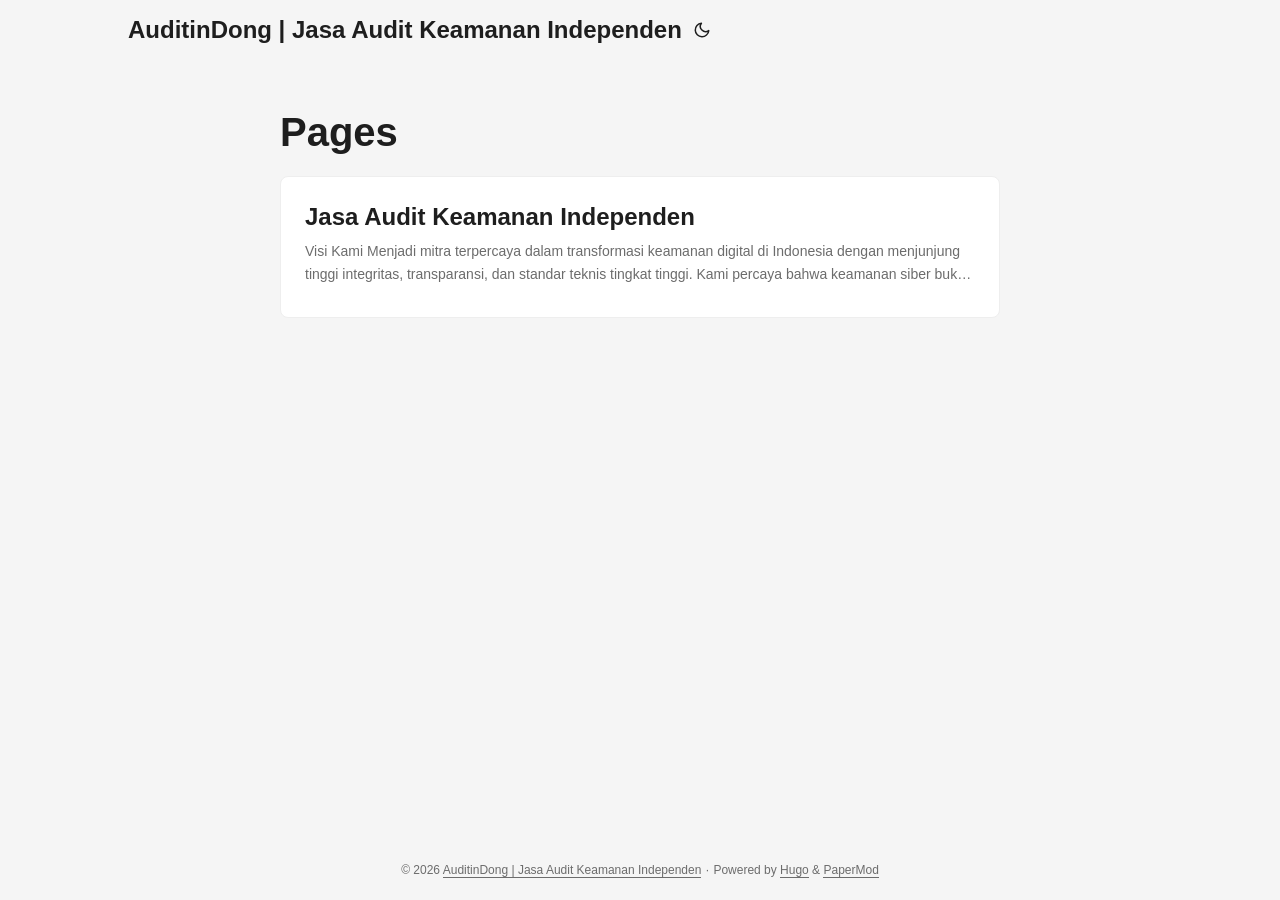
<file: page/page/1/index.html>
<!DOCTYPE html>
<html lang="id-id">
  <head>
    <title>https://auditindong.github.io/page/</title>
    <link rel="canonical" href="https://auditindong.github.io/page/">
    <meta charset="utf-8">
    <meta http-equiv="refresh" content="0; url=https://auditindong.github.io/page/">
  </head>
</html>
</file>
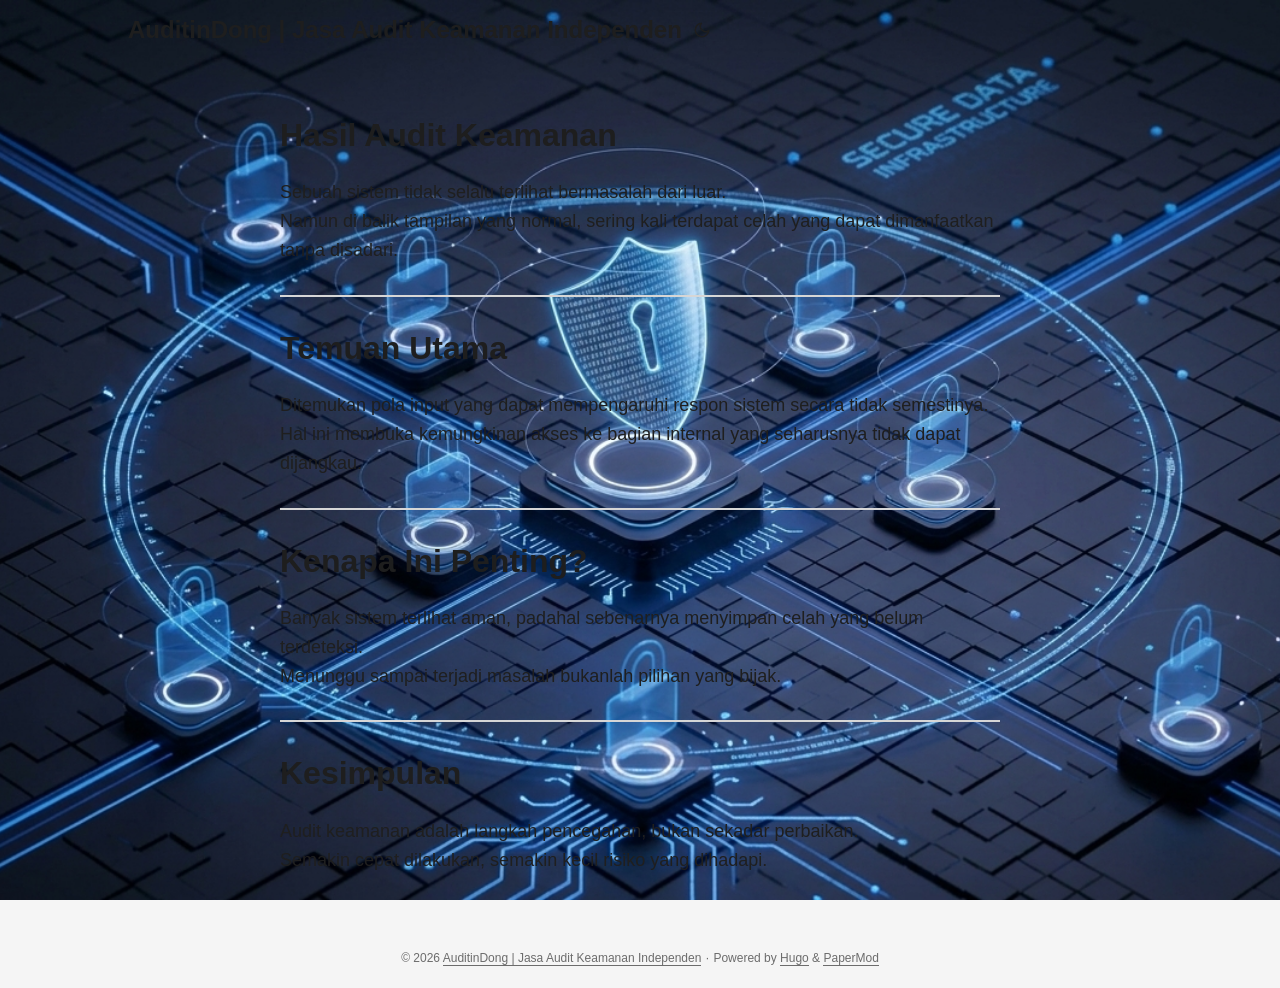
<file: portofolio/page/1/index.html>
<!DOCTYPE html>
<html lang="id-id">
  <head>
    <title>https://auditindong.github.io/portofolio/</title>
    <link rel="canonical" href="https://auditindong.github.io/portofolio/">
    <meta charset="utf-8">
    <meta http-equiv="refresh" content="0; url=https://auditindong.github.io/portofolio/">
  </head>
</html>
</file>
<file: assets/css/stylesheet.112605f8d0036eb06bc6687a88176f5010d1d7851cf4d5a6a2909913f53b7ccc.css>
/*
  PaperMod v8+
  License: MIT https://github.com/adityatelange/hugo-PaperMod/blob/master/LICENSE
  Copyright (c) 2020 nanxiaobei and adityatelange
  Copyright (c) 2021-2026 adityatelange
*/
:root{--gap:24px;--content-gap:20px;--nav-width:1024px;--main-width:720px;--header-height:60px;--footer-height:60px;--radius:8px;--theme:rgb(255, 255, 255);--entry:rgb(255, 255, 255);--primary:rgb(30, 30, 30);--secondary:rgb(108, 108, 108);--tertiary:rgb(214, 214, 214);--content:rgb(31, 31, 31);--code-block-bg:rgb(28, 29, 33);--code-bg:rgb(245, 245, 245);--border:rgb(238, 238, 238);color-scheme:light}:root[data-theme=dark]{--theme:rgb(29, 30, 32);--entry:rgb(46, 46, 51);--primary:rgb(218, 218, 219);--secondary:rgb(155, 156, 157);--tertiary:rgb(65, 66, 68);--content:rgb(196, 196, 197);--code-block-bg:rgb(46, 46, 51);--code-bg:rgb(55, 56, 62);--border:rgb(51, 51, 51);color-scheme:dark}.list{background:var(--code-bg)}[data-theme=dark] .list{background:var(--theme)}*,::after,::before{box-sizing:border-box}html{-webkit-tap-highlight-color:transparent;overflow-y:scroll;-webkit-text-size-adjust:100%;text-size-adjust:100%}a,button,body,h1,h2,h3,h4,h5,h6{color:var(--primary)}body{font-family:-apple-system,BlinkMacSystemFont,segoe ui,Roboto,Oxygen,Ubuntu,Cantarell,open sans,helvetica neue,sans-serif;font-size:18px;line-height:1.6;word-break:break-word;background:var(--theme)}article,aside,figcaption,figure,footer,header,hgroup,main,nav,section,table{display:block}h1,h2,h3,h4,h5,h6{line-height:1.2}h1,h2,h3,h4,h5,h6,p{margin-top:0;margin-bottom:0}ul{padding:0}a{text-decoration:none}body,figure,ul{margin:0}table{width:100%;border-collapse:collapse;border-spacing:0;overflow-x:auto;word-break:keep-all}button,input,textarea{padding:0;font:inherit;background:0 0;border:0}input,textarea{outline:0}button,input[type=button],input[type=submit]{cursor:pointer}input:-webkit-autofill,textarea:-webkit-autofill{box-shadow:0 0 0 50px var(--theme)inset}img{display:block;max-width:100%}.not-found{position:absolute;left:0;right:0;display:flex;align-items:center;justify-content:center;height:80%;font-size:160px;font-weight:700}.archive-posts{width:100%;font-size:16px}.archive-year{margin-top:40px}.archive-year:not(:last-of-type){border-bottom:2px solid var(--border)}.archive-month{display:flex;align-items:flex-start;padding:10px 0}.archive-month-header{margin:25px 0;width:200px}.archive-month:not(:last-of-type){border-bottom:1px solid var(--border)}.archive-entry{position:relative;padding:5px;margin:10px 0}.archive-entry-title{margin:5px 0;font-weight:400}.archive-count,.archive-meta{color:var(--secondary);font-size:14px}.footer,.top-link{font-size:12px;color:var(--secondary)}.footer{max-width:calc(var(--main-width) + var(--gap) * 2);margin:auto;padding:calc((var(--footer-height) - var(--gap))/2)var(--gap);text-align:center;line-height:24px}.footer span{margin-inline-start:1px;margin-inline-end:1px}.footer span:last-child{white-space:nowrap}.footer a{color:inherit;border-bottom:1px solid var(--secondary)}.footer a:hover{border-bottom:1px solid var(--primary)}.top-link{visibility:hidden;position:fixed;bottom:60px;right:30px;z-index:99;background:var(--tertiary);width:42px;height:42px;padding:12px;border-radius:64px;transition:visibility .5s,opacity .8s linear}.top-link,.top-link svg{filter:drop-shadow(0 0 0 var(--theme))}.footer a:hover,.top-link:hover{color:var(--primary)}.top-link:focus,#theme-toggle:focus{outline:0}.nav{display:flex;flex-wrap:wrap;justify-content:space-between;max-width:calc(var(--nav-width) + var(--gap) * 2);margin-inline-start:auto;margin-inline-end:auto;line-height:var(--header-height)}.nav a{display:block}.logo,#menu{display:flex;margin:auto var(--gap)}.logo{flex-wrap:inherit}.logo a{font-size:24px;font-weight:700}.logo a img,.logo a svg{display:inline;vertical-align:middle;pointer-events:none;transform:translate(0,-10%);border-radius:6px;margin-inline-end:8px}button#theme-toggle{font-size:26px;margin:auto 4px}[data-theme=dark] #moon{display:none}[data-theme=light] #sun{display:none}#menu{list-style:none;word-break:keep-all;overflow-x:auto;white-space:nowrap}#menu li+li{margin-inline-start:var(--gap)}#menu a{font-size:16px}#menu .active{font-weight:500;border-bottom:2px solid}.lang-switch li,.lang-switch ul,.logo-switches{display:inline-flex;margin:auto 4px}.lang-switch{display:flex;flex-wrap:inherit}.lang-switch a{margin:auto 3px;font-size:16px;font-weight:500}.logo-switches{flex-wrap:inherit}.main{position:relative;min-height:calc(100vh - var(--header-height) - var(--footer-height));max-width:calc(var(--main-width) + var(--gap) * 2);margin:auto;padding:var(--gap)}.page-header h1{font-size:40px}.pagination{display:flex}.pagination a{color:var(--theme);font-size:13px;line-height:36px;background:var(--primary);border-radius:calc(36px/2);padding:0 16px}.pagination .next{margin-inline-start:auto}.social-icons a{display:inline-flex;padding:10px}.social-icons a svg{height:26px;width:26px}code{direction:ltr}div.highlight,pre{position:relative}.copy-code{display:none;position:absolute;top:4px;right:4px;color:rgba(255,255,255,.8);background:rgba(78,78,78,.8);border-radius:var(--radius);padding:0 5px;font-size:14px;user-select:none}div.highlight:hover .copy-code,pre:hover .copy-code{display:block}.first-entry{position:relative;display:flex;flex-direction:column;justify-content:center;min-height:320px;margin:var(--gap)0 calc(var(--gap) * 2)}.first-entry .entry-header{overflow:hidden;display:-webkit-box;-webkit-box-orient:vertical;-webkit-line-clamp:3}.first-entry .entry-header h1{font-size:34px;line-height:1.3}.first-entry .entry-content{margin:14px 0;font-size:16px;-webkit-line-clamp:3}.first-entry .entry-footer{font-size:14px}.home-info .entry-content{-webkit-line-clamp:unset}.post-entry{position:relative;margin-bottom:var(--gap);padding:var(--gap);background:var(--entry);border-radius:var(--radius);transition:transform .1s;border:1px solid var(--border)}.post-entry:active{transform:scale(.96)}.tag-entry .entry-cover{display:none}.entry-header h2{font-size:24px;line-height:1.3}.entry-content{margin:8px 0;color:var(--secondary);font-size:14px;line-height:1.6;overflow:hidden;display:-webkit-box;-webkit-box-orient:vertical;-webkit-line-clamp:2}.entry-footer{color:var(--secondary);font-size:13px}.entry-link{position:absolute;left:0;right:0;top:0;bottom:0}.entry-hint{color:var(--secondary)}.entry-hint-parent{display:flex;justify-content:space-between}.entry-cover{font-size:14px;margin-bottom:var(--gap);text-align:center}.entry-cover img{border-radius:var(--radius);width:100%;height:auto}.entry-cover a{box-shadow:0 1px 0 var(--primary)}.page-header,.post-header{margin:24px auto var(--content-gap)}.post-title{margin-bottom:2px;font-size:40px}.post-description{margin-top:10px;margin-bottom:5px}.post-meta,.breadcrumbs{color:var(--secondary);font-size:14px}.breadcrumbs{display:flex;flex-wrap:wrap;align-items:center}.i18n_list{display:inline-flex}.post-meta .i18n_list li{list-style:none;margin:auto 3px}.breadcrumbs a{font-size:16px}.post-content{color:var(--content);margin:30px 0}.post-content h3,.post-content h4,.post-content h5,.post-content h6{margin:24px 0 16px}.post-content h1{margin:40px auto 32px;font-size:40px}.post-content h2{margin:32px auto 24px;font-size:32px}.post-content h3{font-size:24px}.post-content h4{font-size:16px}.post-content h5{font-size:14px}.post-content h6{font-size:12px}.post-content a,.post-meta .i18n_list li a,.toc a:hover{box-shadow:0 1px;box-decoration-break:clone;-webkit-box-decoration-break:clone}.post-content a code{margin:auto 0;border-radius:0;box-shadow:0 -1px 0 var(--primary)inset}.post-content del{text-decoration:line-through}.post-content dl,.post-content ol,.post-content p,.post-content figure,.post-content ul{margin-bottom:var(--content-gap)}.post-content ol,.post-content ul{padding-inline-start:20px}.post-content li{margin-top:5px}.post-content li p{margin-bottom:0}.post-content dl{display:flex;flex-wrap:wrap;margin:0}.post-content dt{width:25%;font-weight:700}.post-content dd{width:75%;margin-inline-start:0;padding-inline-start:10px}.post-content dd~dd,.post-content dt~dt{margin-top:10px}.post-content table{margin-bottom:var(--content-gap)}.post-content table th,.post-content table:not(.highlighttable,.highlight table,.gist .highlight) td{min-width:80px;padding:8px 5px;line-height:1.5;border-bottom:1px solid var(--border)}.post-content table th{text-align:start}.post-content table:not(.highlighttable) td code:only-child{margin:auto 0}.post-content .highlight table{border-radius:var(--radius)}.post-content .highlight:not(table){margin:10px auto;background:var(--code-block-bg)!important;border-radius:var(--radius);direction:ltr}.post-content li>.highlight{margin-inline-end:0}.post-content ul pre{margin-inline-start:calc(var(--gap) * -2)}.post-content .highlight pre{margin:0}.post-content .highlighttable{table-layout:fixed}.post-content .highlighttable td:first-child{width:40px}.post-content .highlighttable td .linenodiv{padding-inline-end:0!important}.post-content .highlighttable td .highlight,.post-content .highlighttable td .linenodiv pre{margin-bottom:0}.post-content code{margin:auto 4px;padding:4px 6px;font-size:.78em;line-height:1.5;background:var(--code-bg);border-radius:2px}.post-content pre code{display:grid;margin:auto 0;padding:10px;color:#d5d5d6;background:var(--code-block-bg)!important;border-radius:var(--radius);overflow-x:auto;word-break:break-all}.post-content blockquote{margin:20px 0;padding:0 14px;border-inline-start:3px solid var(--primary)}.post-content hr{margin:30px 0;height:2px;background:var(--tertiary);border:0}.post-content iframe{max-width:100%}.post-content img{border-radius:4px;margin:1rem 0}.post-content img[src*="#center"]{margin:1rem auto}.post-content figure.align-center{text-align:center}.post-content figure>figcaption{color:var(--primary);font-size:16px;font-weight:700;margin:8px 0 16px}.post-content figure>figcaption>p{color:var(--secondary);font-size:14px;font-weight:400}.toc{margin-bottom:var(--content-gap);border:1px solid var(--border);background:var(--code-bg);border-radius:var(--radius);padding:.4em}[data-theme=dark] .toc{background:var(--entry)}.toc details summary{cursor:zoom-in;margin-inline-start:10px;user-select:none}.toc details[open] summary{cursor:zoom-out}.toc .details{display:inline;font-weight:500}.toc .inner{margin:5px 20px;padding:0 10px;opacity:.9}.toc li ul{margin-inline-start:var(--gap)}.toc summary:focus{outline:0}.post-footer{margin-top:var(--content-gap)}.post-footer>*{margin-bottom:10px}.post-tags{display:flex;flex-wrap:wrap;gap:10px}.post-tags li{display:inline-block}.post-tags a,.share-buttons,.paginav{border-radius:var(--radius);background:var(--code-bg);border:1px solid var(--border)}.post-tags a{display:block;padding:0 14px;color:var(--secondary);font-size:14px;line-height:34px;background:var(--code-bg)}.post-tags a:hover,.paginav a:hover{background:var(--border)}.share-buttons{padding:10px;display:flex;justify-content:center;overflow-x:auto;gap:10px}.share-buttons li,.share-buttons a{display:inline-flex}.share-buttons a:not(:last-of-type){margin-inline-end:12px}h1:hover .anchor,h2:hover .anchor,h3:hover .anchor,h4:hover .anchor,h5:hover .anchor,h6:hover .anchor{display:inline-flex;color:var(--secondary);margin-inline-start:8px;font-weight:500;user-select:none}.paginav{display:flex;line-height:30px}.paginav a{padding-inline-start:14px;padding-inline-end:14px;border-radius:var(--radius)}.paginav .title{letter-spacing:1px;text-transform:uppercase;font-size:small;color:var(--secondary)}.paginav .prev,.paginav .next{width:50%}.paginav span:hover:not(.title){box-shadow:0 1px}.paginav .next{margin-inline-start:auto;text-align:right}[dir=rtl] .paginav .next{text-align:left}h1>a>svg{display:inline}img.in-text{display:inline;margin:auto}.buttons,.main .profile{display:flex;justify-content:center}.main .profile{align-items:center;min-height:calc(100vh - var(--header-height) - var(--footer-height) - (var(--gap) * 2));text-align:center}.profile .profile_inner{display:flex;flex-direction:column;align-items:center;gap:10px}.profile img{border-radius:50%}.buttons{flex-wrap:wrap;max-width:400px}.button{background:var(--tertiary);border-radius:var(--radius);margin:8px;padding:6px;transition:transform .1s}.button-inner{padding:0 8px}.button:active{transform:scale(.96)}#searchbox input{padding:4px 10px;width:100%;color:var(--primary);font-weight:700;border:2px solid var(--tertiary);border-radius:var(--radius)}#searchbox input:focus{border-color:var(--secondary)}#searchResults li{list-style:none;border-radius:var(--radius);padding:10px;margin:10px 0;position:relative;font-weight:500}#searchResults{margin:10px 0;width:100%}#searchResults li:active{transition:transform .1s;transform:scale(.98)}#searchResults a{position:absolute;width:100%;height:100%;top:0;left:0;outline:none}#searchResults .focus{transform:scale(.98);border:2px solid var(--tertiary)}.terms-tags li{display:inline-block;margin:10px;font-weight:500}.terms-tags a{display:block;padding:3px 10px;background:var(--tertiary);border-radius:6px;transition:transform .1s}.terms-tags a:active{background:var(--tertiary);transform:scale(.96)}.bg{color:#cad3f5;background-color:#24273a}.chroma{color:#cad3f5;background-color:#24273a}.chroma .err{color:#ed8796}.chroma .lnlinks{outline:none;text-decoration:none;color:inherit}.chroma .lntd{vertical-align:top;padding:0;margin:0;border:0}.chroma .lntable{border-spacing:0;padding:0;margin:0;border:0}.chroma .hl{background-color:#474733}.chroma .lnt{white-space:pre;-webkit-user-select:none;user-select:none;margin-right:.4em;padding:0 .4em;color:#8087a2}.chroma .ln{white-space:pre;-webkit-user-select:none;user-select:none;margin-right:.4em;padding:0 .4em;color:#8087a2}.chroma .line{display:flex}.chroma .k{color:#c6a0f6}.chroma .kc{color:#f5a97f}.chroma .kd{color:#ed8796}.chroma .kn{color:#8bd5ca}.chroma .kp{color:#c6a0f6}.chroma .kr{color:#c6a0f6}.chroma .kt{color:#ed8796}.chroma .na{color:#8aadf4}.chroma .nb{color:#91d7e3}.chroma .bp{color:#91d7e3}.chroma .nc{color:#eed49f}.chroma .no{color:#eed49f}.chroma .nd{color:#8aadf4;font-weight:700}.chroma .ni{color:#8bd5ca}.chroma .ne{color:#f5a97f}.chroma .nf{color:#8aadf4}.chroma .fm{color:#8aadf4}.chroma .nl{color:#91d7e3}.chroma .nn{color:#f5a97f}.chroma .py{color:#f5a97f}.chroma .nt{color:#c6a0f6}.chroma .nv{color:#f4dbd6}.chroma .vc{color:#f4dbd6}.chroma .vg{color:#f4dbd6}.chroma .vi{color:#f4dbd6}.chroma .vm{color:#f4dbd6}.chroma .s{color:#a6da95}.chroma .sa{color:#ed8796}.chroma .sb{color:#a6da95}.chroma .sc{color:#a6da95}.chroma .dl{color:#8aadf4}.chroma .sd{color:#6e738d}.chroma .s2{color:#a6da95}.chroma .se{color:#8aadf4}.chroma .sh{color:#6e738d}.chroma .si{color:#a6da95}.chroma .sx{color:#a6da95}.chroma .sr{color:#8bd5ca}.chroma .s1{color:#a6da95}.chroma .ss{color:#a6da95}.chroma .m{color:#f5a97f}.chroma .mb{color:#f5a97f}.chroma .mf{color:#f5a97f}.chroma .mh{color:#f5a97f}.chroma .mi{color:#f5a97f}.chroma .il{color:#f5a97f}.chroma .mo{color:#f5a97f}.chroma .o{color:#91d7e3;font-weight:700}.chroma .ow{color:#91d7e3;font-weight:700}.chroma .c{color:#6e738d;font-style:italic}.chroma .ch{color:#6e738d;font-style:italic}.chroma .cm{color:#6e738d;font-style:italic}.chroma .c1{color:#6e738d;font-style:italic}.chroma .cs{color:#6e738d;font-style:italic}.chroma .cp{color:#6e738d;font-style:italic}.chroma .cpf{color:#6e738d;font-weight:700;font-style:italic}.chroma .gd{color:#ed8796;background-color:#363a4f}.chroma .ge{font-style:italic}.chroma .gr{color:#ed8796}.chroma .gh{color:#f5a97f;font-weight:700}.chroma .gi{color:#a6da95;background-color:#363a4f}.chroma .gs{font-weight:700}.chroma .gu{color:#f5a97f;font-weight:700}.chroma .gt{color:#ed8796}.chroma .gl{text-decoration:underline}.chroma{background-color:unset!important}.chroma .hl{display:flex}.chroma .lnt{padding:0 0 0 12px}.highlight pre.chroma code{padding:8px 0}.highlight pre.chroma .line .cl,.chroma .ln{padding:0 10px}.chroma .lntd:last-of-type{width:100%}::-webkit-scrollbar-track{background:0 0}::-webkit-scrollbar-thumb{background:var(--tertiary);border:5px solid var(--theme);border-radius:var(--radius)}[data-theme=light] .list::-webkit-scrollbar-thumb{border:5px solid var(--code-bg)}::-webkit-scrollbar-thumb:hover{background:var(--secondary)}::-webkit-scrollbar:not(.highlighttable,.highlight table,.gist .highlight){background:var(--theme)}.post-content .highlighttable td .highlight pre code::-webkit-scrollbar{display:none}.post-content :not(table) ::-webkit-scrollbar-thumb{border:2px solid var(--code-block-bg);background:#717175}.post-content :not(table) ::-webkit-scrollbar-thumb:hover{background:#a3a3a5}.gist table::-webkit-scrollbar-thumb{border:2px solid #fff;background:#adadad}.gist table::-webkit-scrollbar-thumb:hover{background:#707070}.post-content table::-webkit-scrollbar-thumb{border-width:2px}@media screen and (min-width:768px){::-webkit-scrollbar{width:19px;height:11px}}@media screen and (max-width:768px){:root{--gap:14px}.profile img{transform:scale(.85)}.first-entry{min-height:260px}.archive-month{flex-direction:column}.archive-year{margin-top:20px}.footer{padding:calc((var(--footer-height) - var(--gap) - 10px)/2)var(--gap)}}@media screen and (max-width:900px){.list .top-link{transform:translateY(-5rem)}}@media screen and (max-width:340px){.share-buttons{justify-content:unset}}@media(prefers-reduced-motion){.terms-tags a:active,.button:active,.post-entry:active,.top-link,#searchResults .focus,#searchResults li:active{transform:none}}body{background-image:url(/images/bg.png)!important;background-repeat:no-repeat!important;background-size:cover!important;background-attachment:fixed!important;background-position:50%!important}.profile_inner img{border-radius:50%}
</file>
